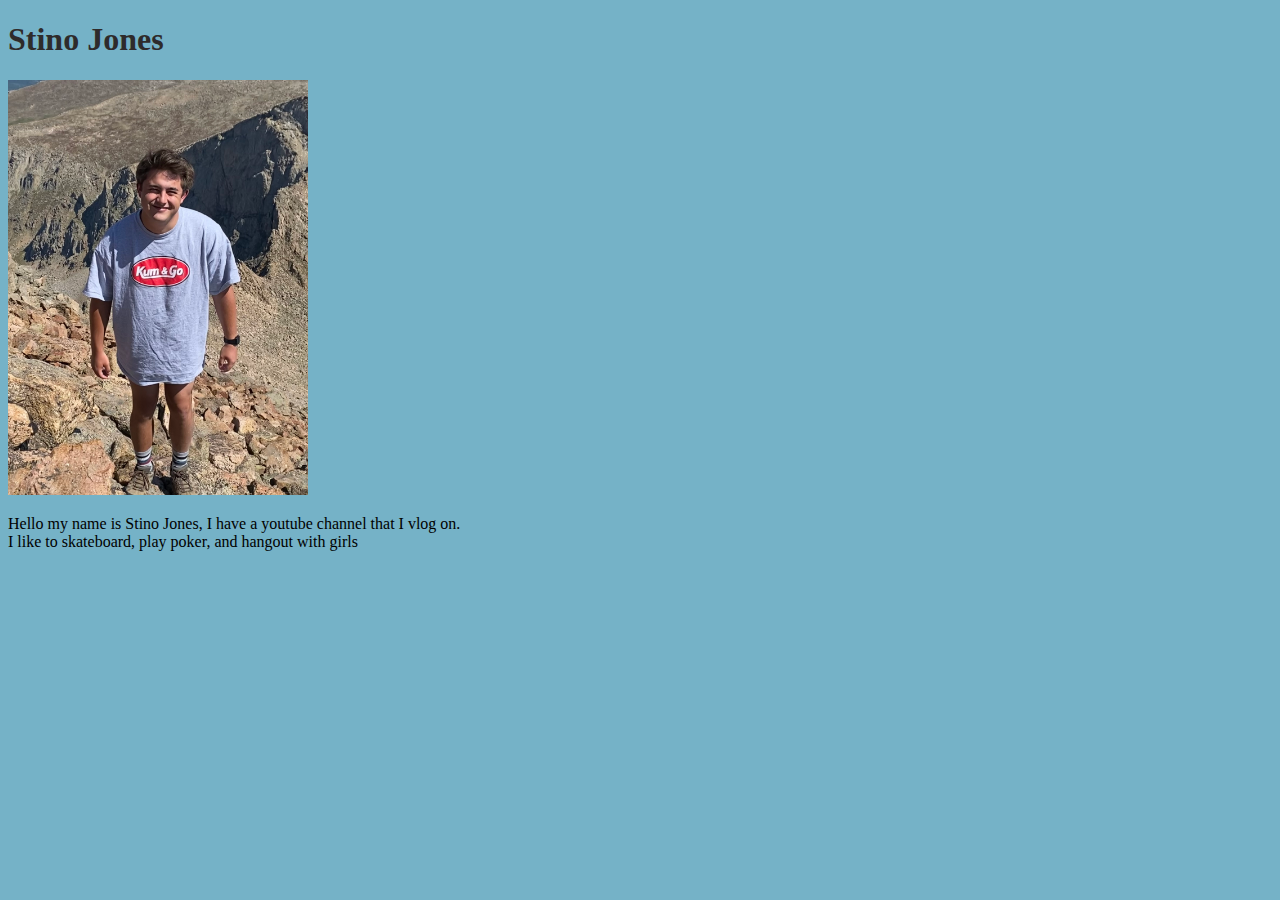
<file: aboutme/index.html>
<!DOCTYPE html>
<html lang="en">
  <head>
    <meta charset="UTF-8" />
    <meta http-equiv="X-UA-Compatible" content="IE=edge" />
    <meta name="viewport" content="width=device-width, initial-scale=1.0" />
    <title>About Me</title>
    <link rel="icon" href="images/game_zelda_icon_183144 (1).png" />
    <link rel="stylesheet" href="styles/style.css" />
  </head>
  <body>
    <h1>Stino Jones</h1>
    <img src="images/IMG_6751.jpg" alt="picture of stino" />
    <p>
      Hello my name is Stino Jones, I have a youtube channel that I vlog on.
      <br />
      I like to skateboard, play poker, and hangout with girls
    </p>
  </body>
</html>
</file>
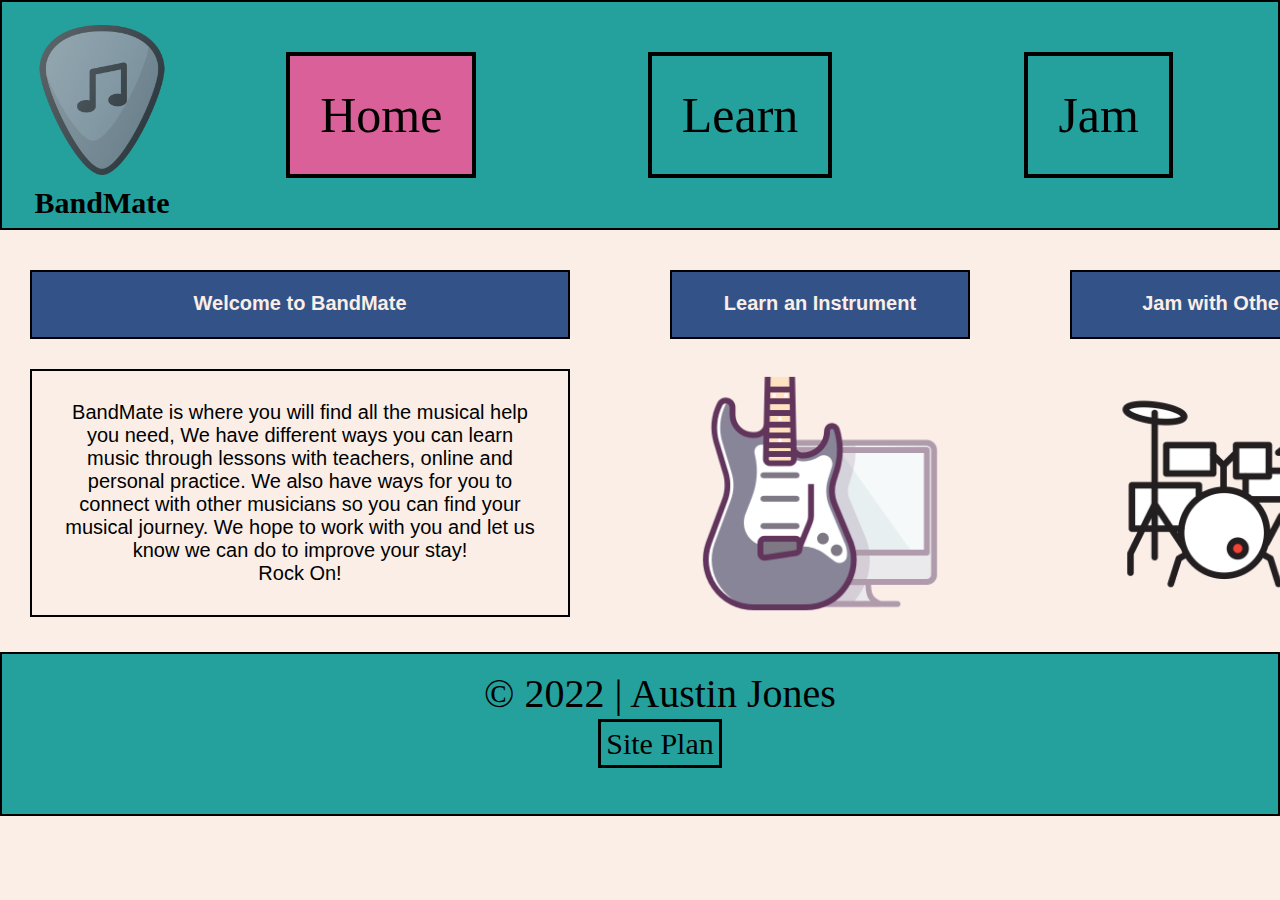
<file: bandmate/index.html>
<!DOCTYPE html>
<html lang="en">
  <head>
    <meta charset="UTF-8" />
    <meta http-equiv="X-UA-Compatible" content="IE=edge" />
    <meta name="viewport" content="width=device-width, initial-scale=1.0" />
    <link rel="stylesheet" href="styles/style.css" />
    <link rel="icon" href="images/logo.png" />
    <title>BandMate</title>
  </head>
  <body>
    <header>
      <nav>
        <img class="logo" src="images/logo2.png" alt="Logo image" />
        <h1 class="bandmate">BandMate</h1>
        <a class="active" href="index.html">Home</a>
        <a class="learn" href="learn.html">Learn</a>
        <a class="jam" href="jam.html">Jam</a>
      </nav>
    </header>
    <main>
      <div  class="grid">
        <section class="welcome-card">
          <h2>Welcome to BandMate</h2>
          <p class="welcome">
            BandMate is where you will find all the musical help you need, We
            have different ways you can learn music through lessons with
            teachers, online and personal practice. We also have ways for you to
            connect with other musicians so you can find your musical journey.
            We hope to work with you and let us know we can do to improve your
            stay! <br>
            Rock On!
          </p>
        </section>
        <section class="learn-card">
          <h2>Learn an Instrument</h2>
          <img
            class="card-img"
            src="images/logo.png"
            alt="image for homepage"
          />
        </section>
        <section class="jam-card">
          <h2>Jam with Others</h2>
          <img
            class="card-img"
            src="images/drums.png"
            alt="image for homepage"
          />
        </section>
      </div>
    </main>
    <footer>
      <ul>
        <li>&copy; 2022 | Austin Jones</li>
        <li>
          <a href="site-plan.html">Site Plan</a>
        </li>
      </ul>
    </footer>
  </body>
</html>
</file>
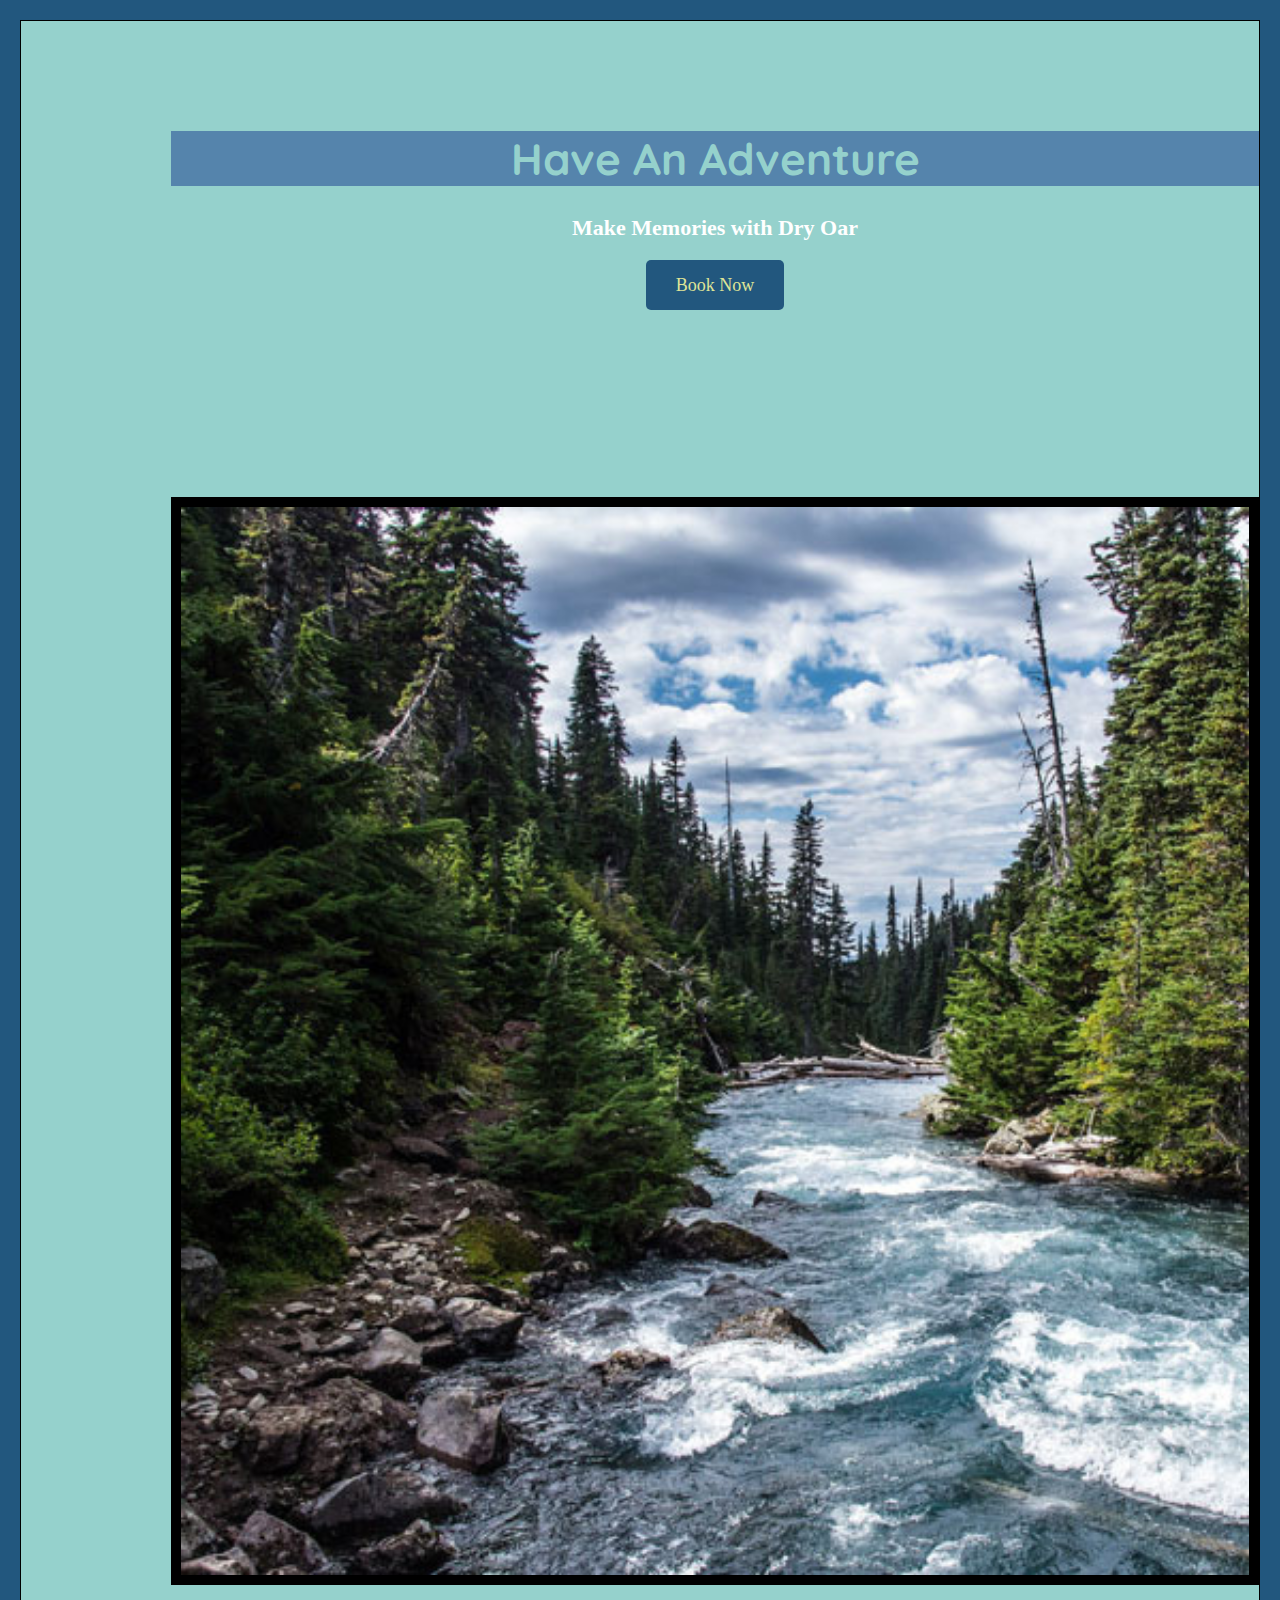
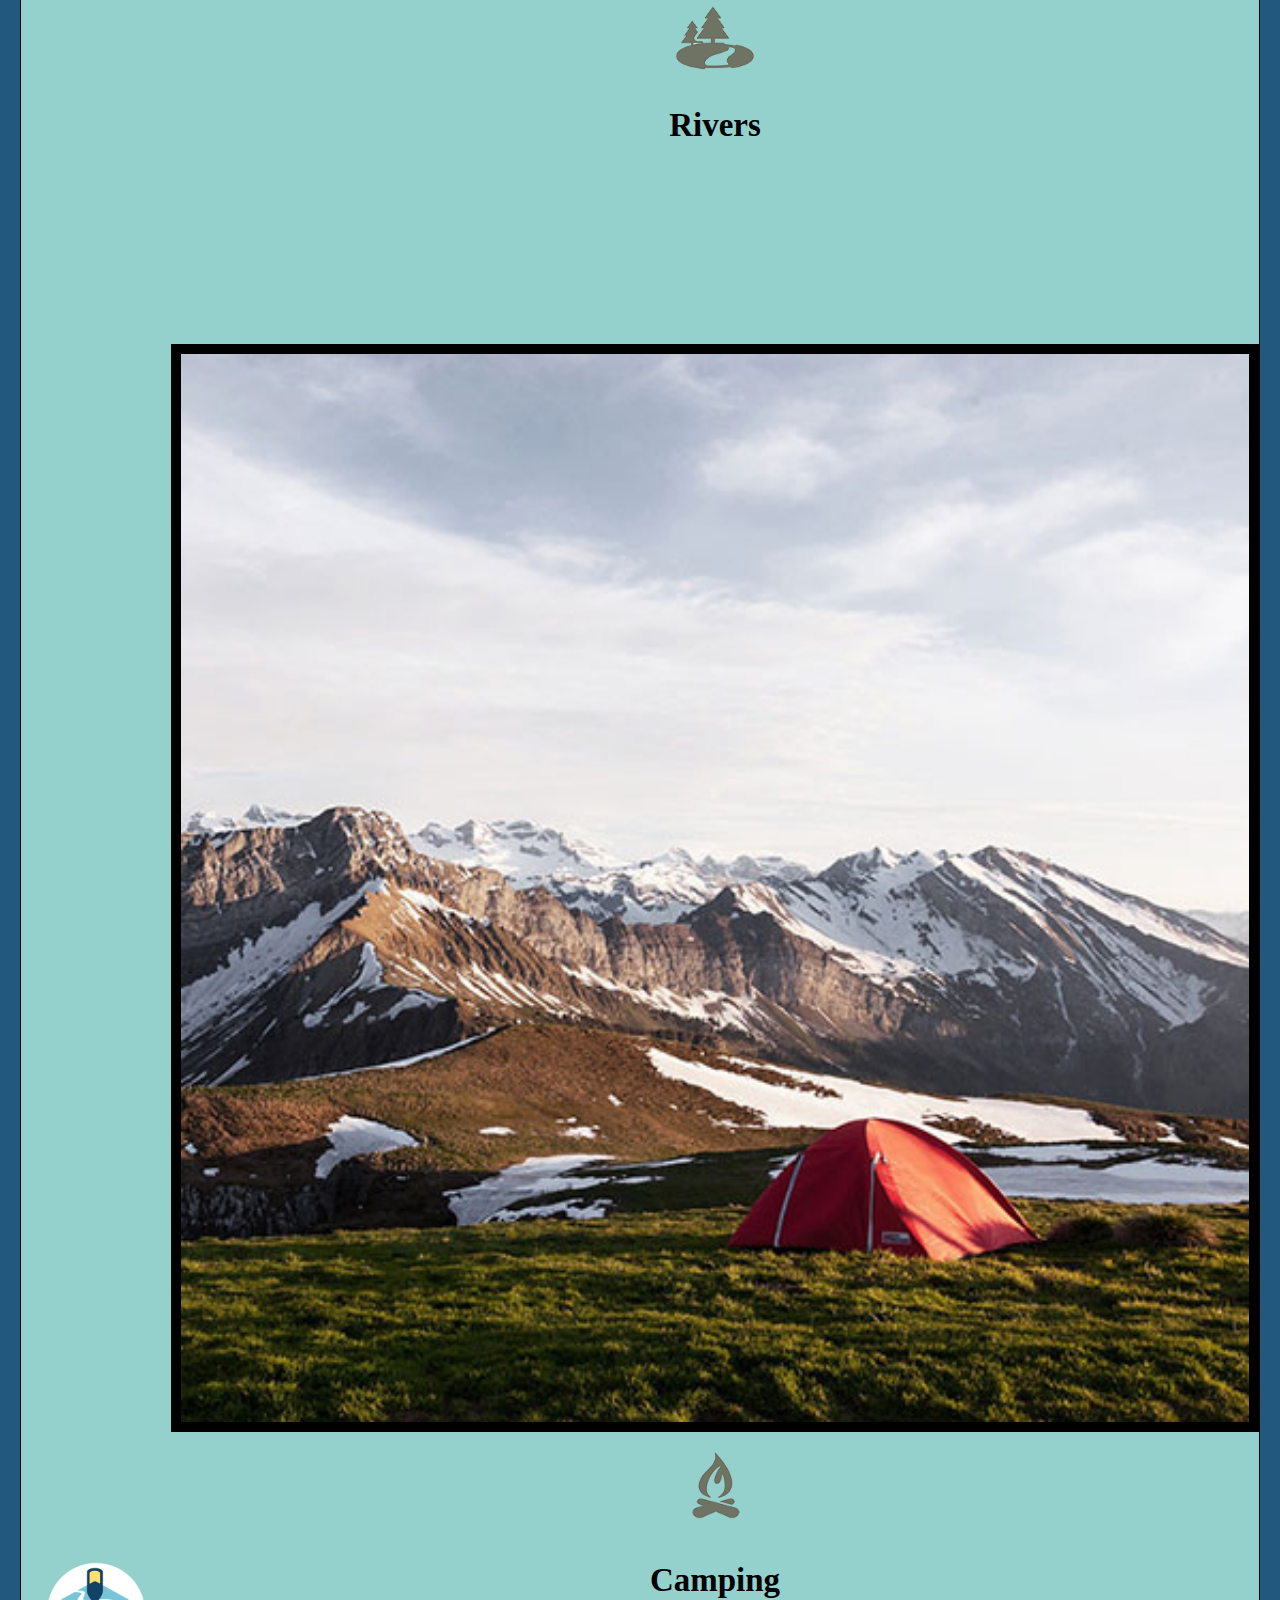
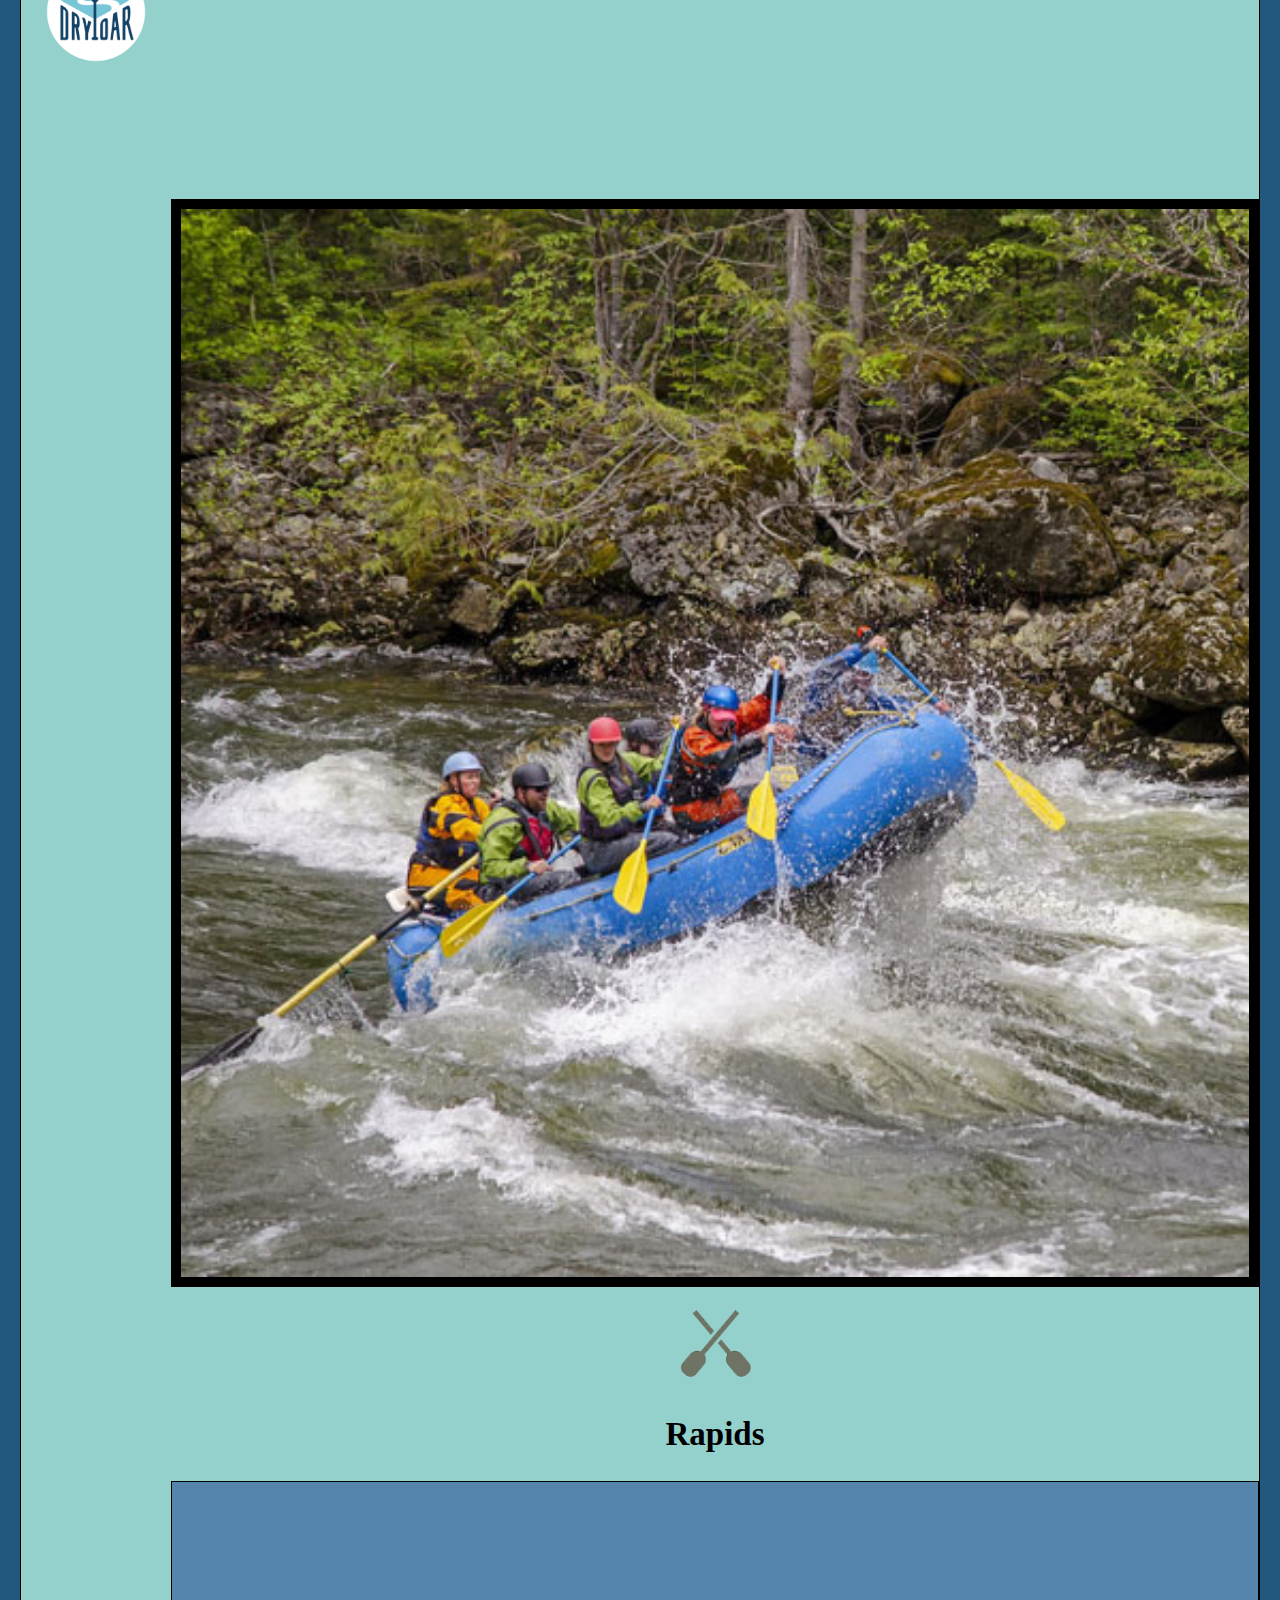
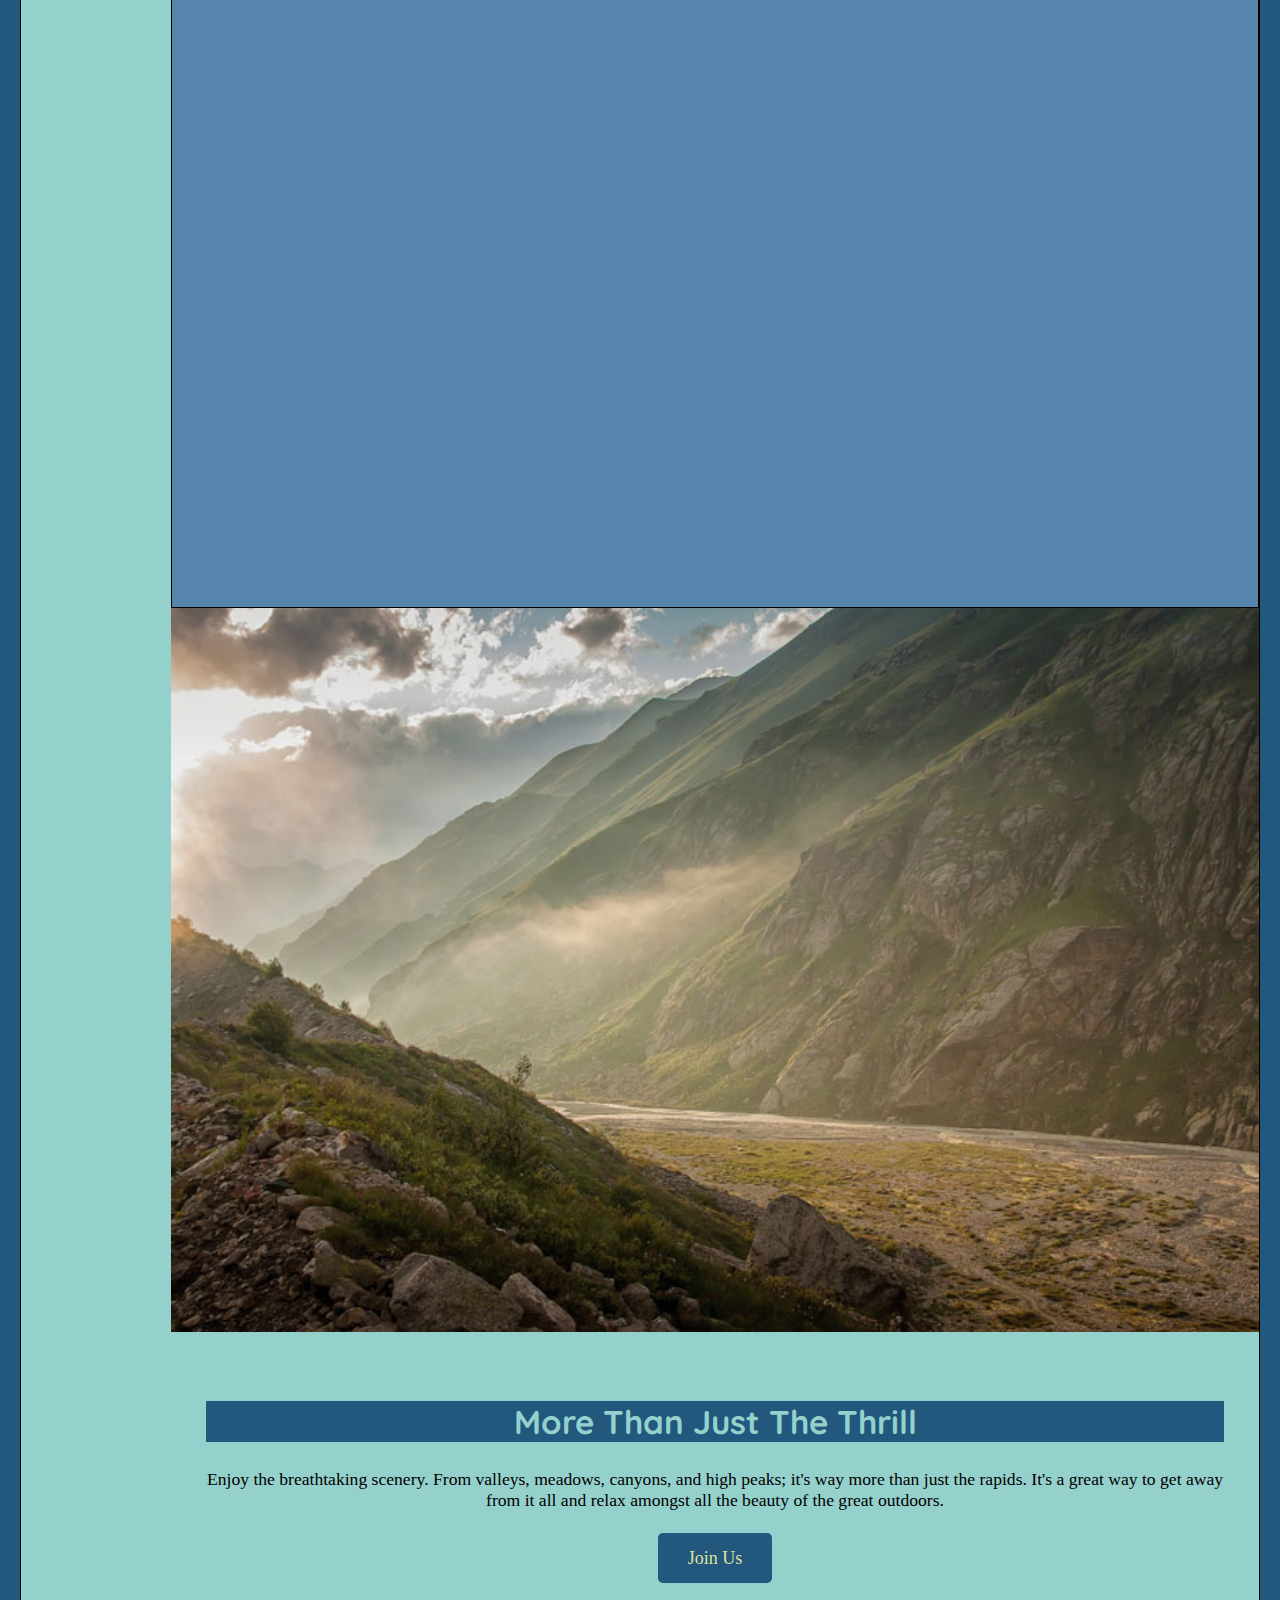
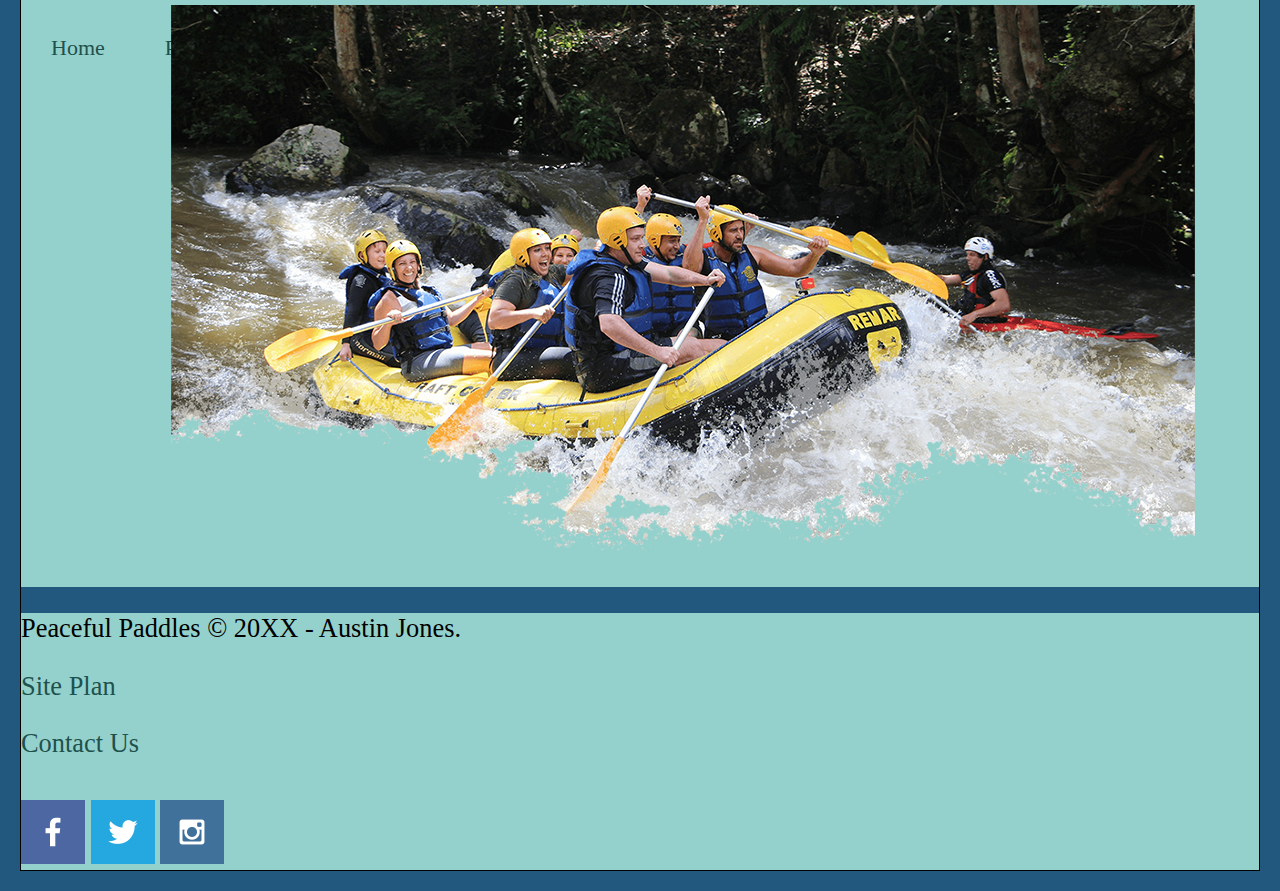
<file: wwr/index.html>
<!DOCTYPE html>
<html lang="en">
  <head>
    <meta charset="UTF-8" />
    <meta http-equiv="X-UA-Compatible" content="IE=edge" />
    <meta name="viewport" content="width=device-width, initial-scale=1.0" />
    <title>Peaceful Paddles | Home</title>
    <link rel="stylesheet" href="style.css">
  </head>
  <body>
    <div id="content">
    <header>
      <a id="logo_link" href="index.html">
        <img class="logo" src="images/logo.png" alt="Dry Oar Logo" />
      </a>
      <nav>
        <a href="index.html">Home</a>
        <a href="#">Page 2</a>
        <a href="site-plan-rafting.html">Site Plan</a>
        <a href="contactus.html">Contact Us</a>
      </nav>
        <div id="hero">
          <div id="hero-box"></div>
          <img src="images/hero.png" alt="hero img" id="hero-img" />
        </div>
        <section id="hero-msg">
            <h1 class="home-title">Have An Adventure</h1>
            <h4>Make Memories with Dry Oar </h4>
            <div class='button-box'>
                <a class='book' href="rates.html">Book Now</a>
            </div>
            <main class="home-grid">
              <section class="rivers-card">
                  <img class="card-img" src="images/rivers.jpg" alt="river in forest">
                  <img class="icon" src="images/river_icon.png" alt="river icon">
                  <h2>Rivers</h2>
              </section>
              <section class="camping-card">
                  <img class="card-img" src="images/camping.jpg" alt="tent in mountains">
                  <img class="icon" src="images/fire_icon.png" alt="fire icon">
                  <h2>Camping</h2>
              </section>
              <section class="rapids-card">
                  <img class="card-img" src="images/rapids.jpg" alt="rafting boat">
                  <img class="icon" src="images/oars.png" alt="oars icon">
                  <h2>Rapids</h2>
              </section>
              <div id="background"></div>
              <img class="mountains" src="images/mountains.jpg" alt="Misty mountains">
              <section class="msg">
                  <h2>More Than Just The Thrill</h2>
                  <p>Enjoy the breathtaking scenery. From valleys, meadows, canyons, and high peaks; it's way more than just the rapids. It's a great way to get away from it all and relax amongst all the beauty of the great outdoors. </p>
                  <a class='join' href="rivers.html">Join Us</a>
              </section>
          </main>      
    </header>
    <footer>
        <p>Peaceful Paddles &copy; 20XX - Austin Jones.</p>
        <p><a href="site-plan-rafting.html">Site Plan</a></p>
        <p><a href="contactus.html">Contact Us</a></p>
        <div class="social">
            <a href="https://facebook.com">
                <img src="images/facebook.png" alt="fb icon">
            </a>
            <a href="https://twitter.com">
                <img src="images/twitter.png" alt="twitter icon">
            </a>
            <a href="https://instagram.com">
                <img src="images/instagram.png" alt="instagram icon">
            </a>
        </div>
    </footer>
  </div>
  </body>
</html>
</file>
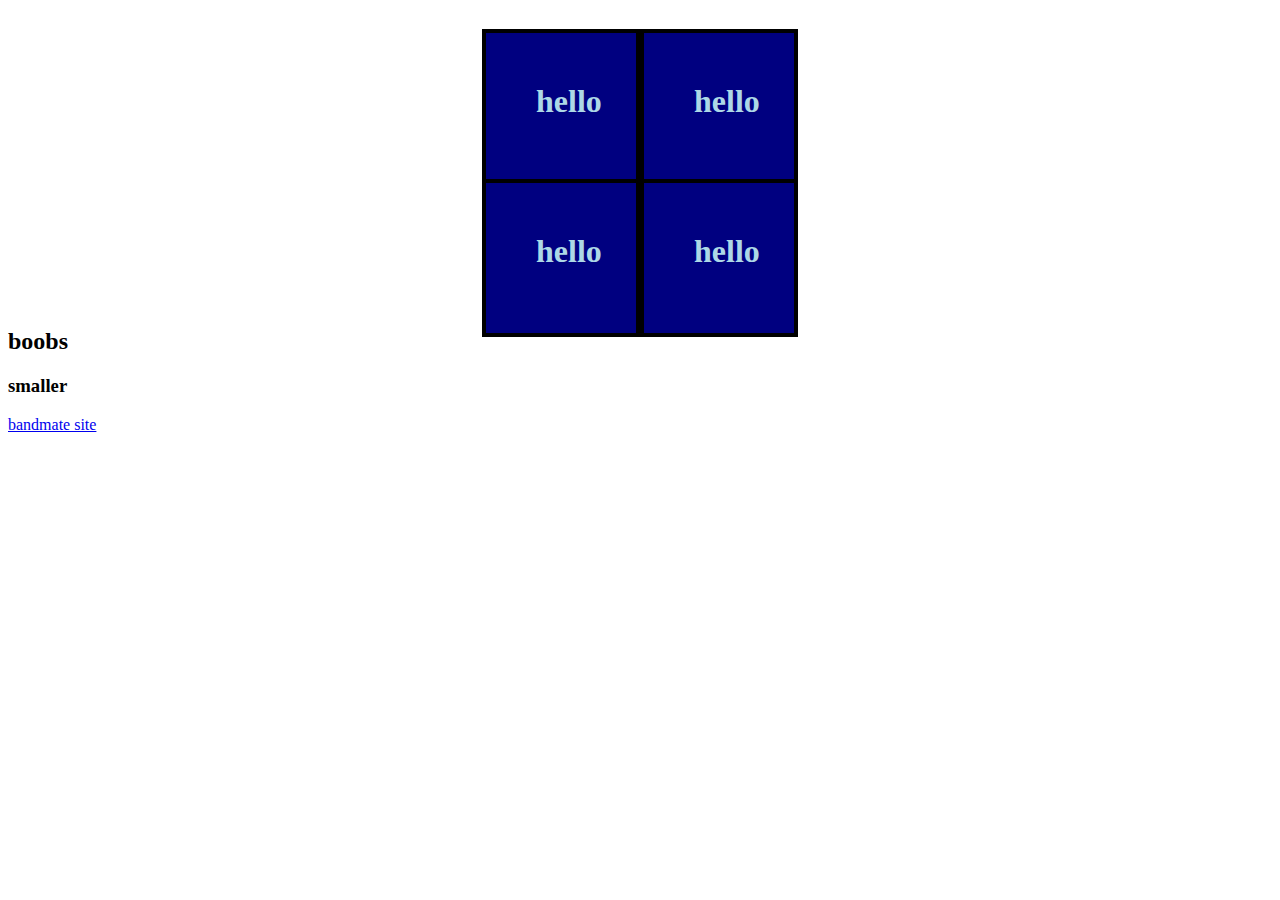
<file: inde.html>
<!DOCTYPE html>
<html lang="en">
<head>
    <meta charset="UTF-8">
    <meta http-equiv="X-UA-Compatible" content="IE=edge">
    <meta name="viewport" content="width=device-width, initial-scale=1.0">
    <link rel="stylesheet" href="style.css">
    <title>booobs</title>
</head>
<body>
    <section class="grid">
    <h1 #="item1">hello</h1>
    <h1 #="item2">hello</h1>
    <h1 #="item3">hello</h1>
    <h1 #="item4">hello</h1>
    </section>
    <h2>boobs</h2>
    <h3>smaller</h3>
    <a href="http://127.0.0.1:5500/bandmate/index.html">bandmate site</a>
</body>
</html>
</file>
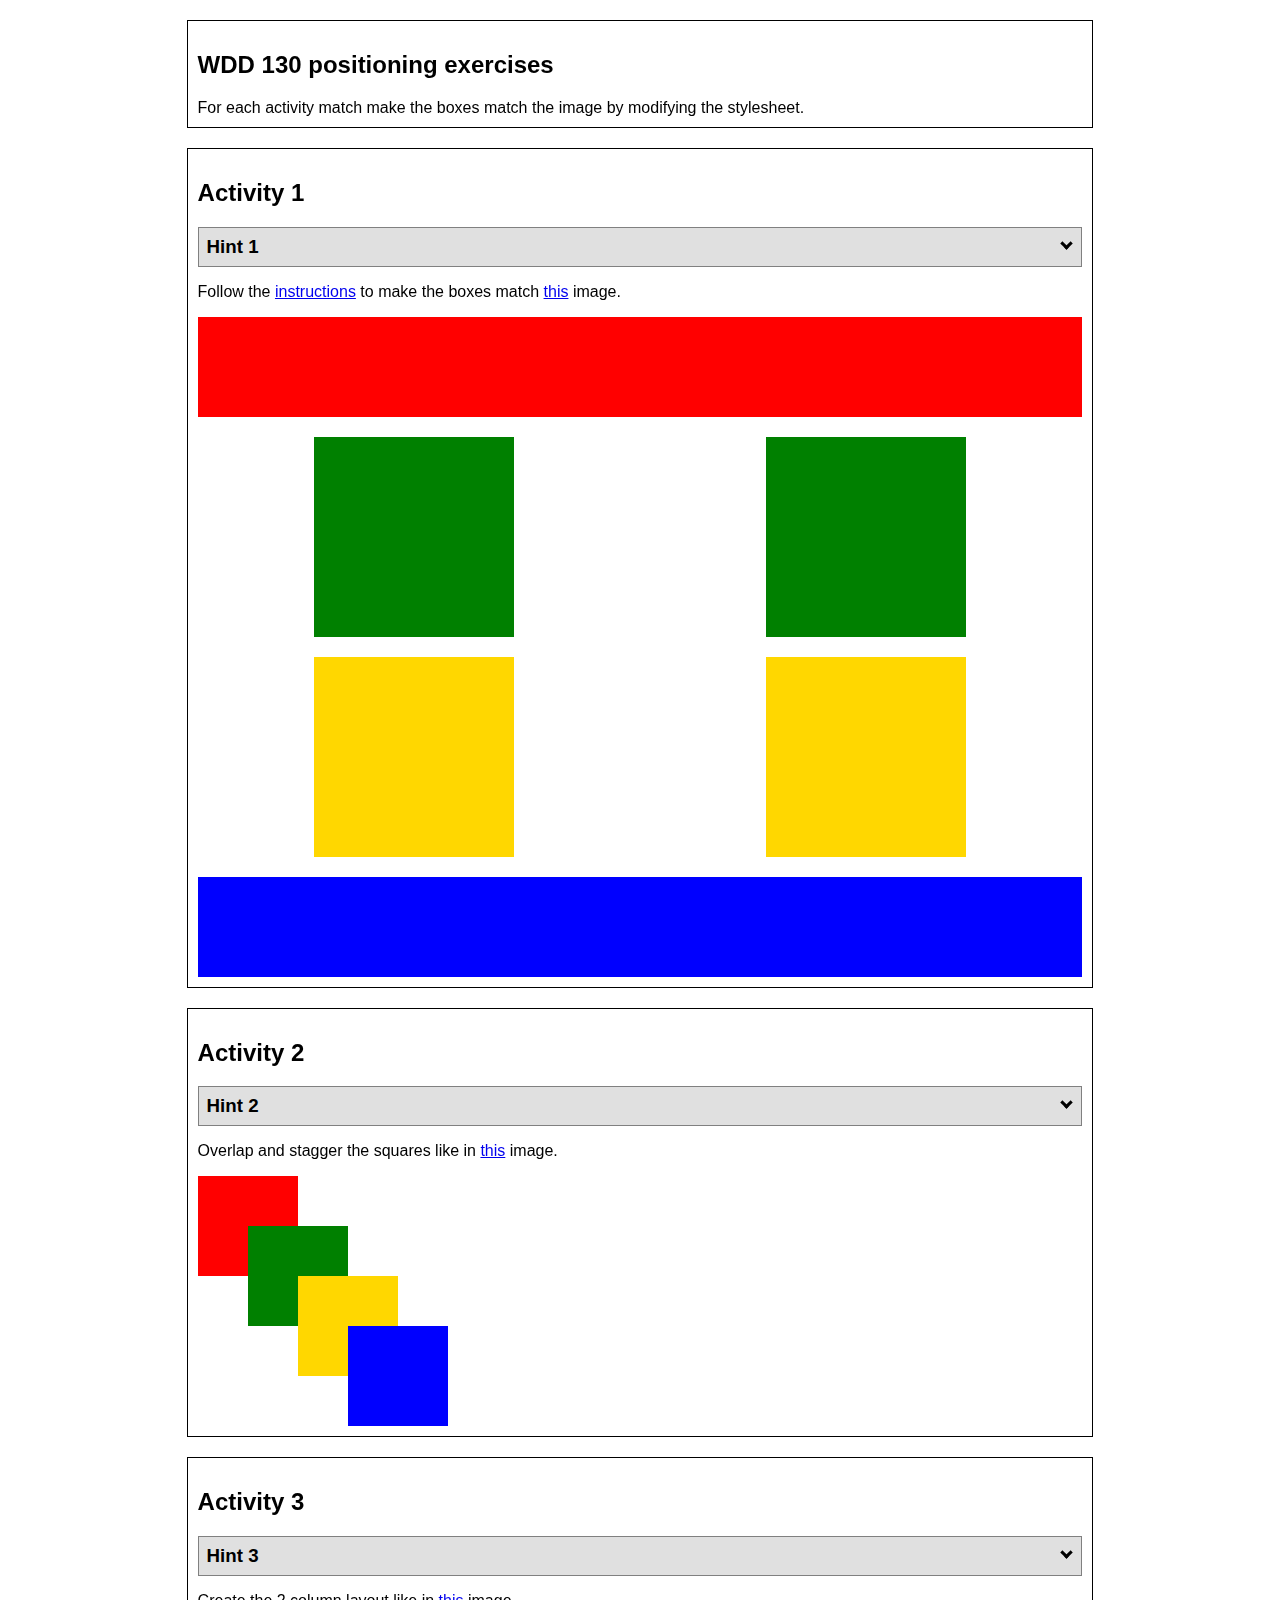
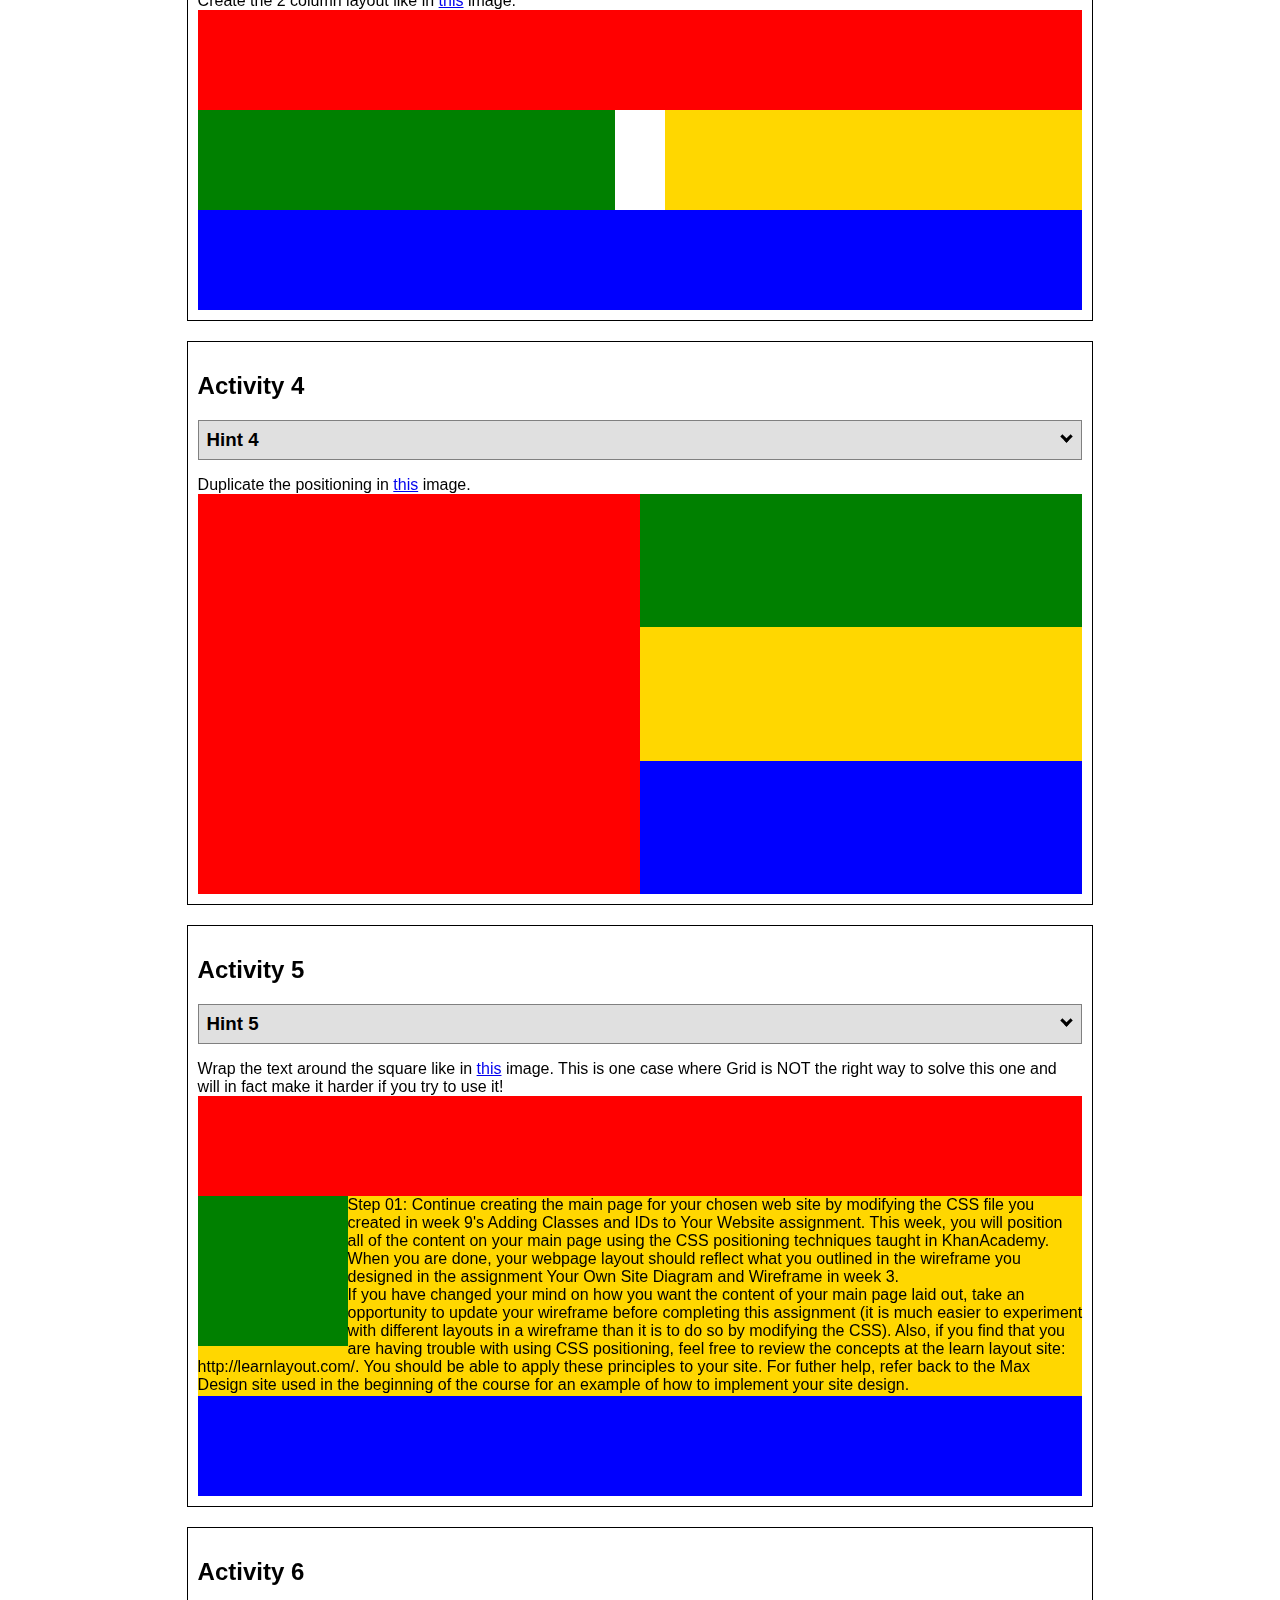
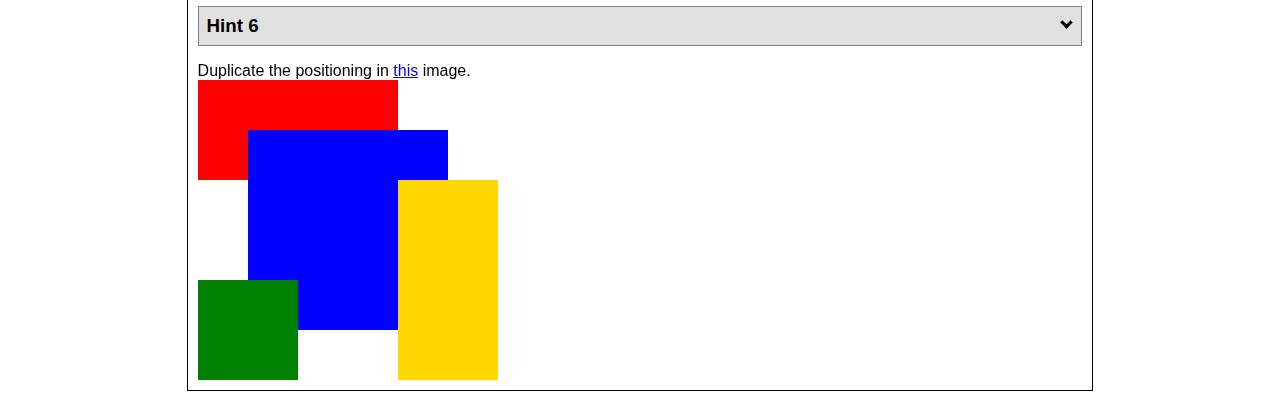
<file: positioning.html>
<!DOCTYPE html>
<html lang="en">
  <head>
    <!-- HTML - Name: positioning.html -->
    <title>Positioning Activity</title>
    <link rel="stylesheet" type="text/css" href="positionstyles.css" />
  </head>
  <body>
    <div class="activity">
      <h2>WDD 130 positioning exercises</h2>
      For each activity match make the boxes match the image by modifying the stylesheet.</div>
    <div class="activity">
      <h2>Activity 1</h2>
      <section class="hint"><input type="checkbox" ><i></i> <h3>Hint 1</h3><div><p>Check out the <a href="https://byui-wdd.github.io/wdd130/activities/w06-css-positioning.html" target="_blank">activity instructions</a> in Ilearn!</p></div></section>
      <p>Follow the <a href="https://byui-wdd.github.io/wdd130/activities/w06-css-positioning.html" target="_blank">instructions</a> to make the boxes match  <a href="https://byui-wdd.github.io/wdd130/images/example1.png" target="_blank">this</a> image.</p>
      <div class="content1" >
        <div class="red1" ></div>
        <div class="green1" ></div>
        <div class="green1" ></div>
        <div class="yellow1"></div>
        <div class="yellow1"></div>
        <div class="blue1"></div>
      </div>
    </div>
    <div class="activity">
      <h2>Activity 2</h2>
      <section class="hint"><input type="checkbox" > <h3>Hint 2</h3><i></i><div><p>Remember that the best way to shift elements around slightly on the page is with Margins.  You could also use Grid.  Either would work for this. If you choose margin, you can use a <em>negative</em> margin. (ie margin-top: -20px;)</p><h4>Properties used:</h4><ul><li>margin-top, margin-left</li><li>...or...</li><li>grid-template-columns: 50px 50px 50px 50px 50px </li></ul></div></section>
      <p>Overlap and stagger the squares like in <a href="https://byui-wdd.github.io/wdd130/images/example2.png" target="_blank">this</a> image.</p>
      <div class="content2" >
        <div class="red2" ></div>
        <div class="green2" ></div>
        <div class="yellow2"></div>
        <div class="blue2"></div>
      </div>
    </div>
    <div class="activity">
      <h2>Activity 3</h2>
      <section class="hint"><input type="checkbox" > <h3>Hint 3</h3><i></i><div><p>This one is going to be best solved with CSS Grid. Remember to make the boxes the right width first...then start moving them around. </p><h4>Properties used:</h4><ul><li>display:grid;</li><li>grid-template-columns:</li><li>grid-column-gap:</li>
        <li>grid-column:</li>  </ul></div></section>
      Create the 2 column layout like in <a href="https://byui-wdd.github.io/wdd130/images/example3.png" target="_blank">this</a>  image.
      <div class="content3" >
        <div class="red3" ></div>
        <div class="green3" ></div>
        <div class="yellow3"></div>
        <div class="blue3"></div>
      </div>
    </div>
    <div class="activity">
      <h2>Activity 4</h2>
      <section class="hint"><input type="checkbox" > <h3>Hint 4</h3><i></i><div><p>For the others we have been primarily concerned with width. For this one you will need to adjust height as well. </p><h4>Properties used:</h4><ul><li>display:grid;</li><li>grid-template-columns:</li><li>grid-row:</li></ul></div></section>
      Duplicate the positioning in <a href="https://byui-wdd.github.io/wdd130/images/example4.png" target="_blank">this</a> image. 
      <div class="content4" >
        <div class="red4" ></div>
        <div class="green4" ></div>
        <div class="yellow4"></div>
        <div class="blue4"></div>
      </div>
    </div>

    <div class="activity">
      <h2>Activity 5</h2>
      <section class="hint"><input type="checkbox" > <h3>Hint 5</h3><i></i><div><p>Grid is <strong>not</strong> the right way to do this.  In fact there is only one way to really do that...and that is with float. Remember that we float the thing we want the text to wrap around.  Also remember to start by making all the shapes the right size and shape.</p><h4>Properties used:</h4><ul><li>float: left;</li></ul></div></section>
      Wrap the text around the square like in <a href="https://byui-wdd.github.io/wdd130/images/example5.png" target="_blank">this</a> image. This is one case where Grid is NOT the right way to solve this one and will in fact make it harder if you try to use it!
      <div class="content5" >
        <div class="red5" ></div>
        <div class="green5" ></div>
        <div class="yellow5">Step 01: Continue creating the main page for your chosen web site by modifying the CSS file you created in week 9's Adding Classes and IDs to Your Website assignment. This week, you will position all of the content on your main page using the CSS positioning techniques taught in KhanAcademy. When you are done, your webpage layout should reflect what you outlined in the wireframe you designed in the assignment Your Own Site Diagram and Wireframe in week 3. <br />
          If you have changed your mind on how you want the content of your main page laid out, take an opportunity to update your wireframe before completing this assignment (it is much easier to experiment with different layouts in a wireframe than it is to do so by modifying the CSS). Also, if you find that you are having trouble with using CSS positioning, feel free to review the concepts at the learn layout site: http://learnlayout.com/. You should be able to apply these principles to your site. For futher help, refer back to the Max Design site used in the beginning of the course for an example of how to implement your site design.</div>
        <div class="blue5"></div>
      </div>
    </div>
    <div class="activity">
      <h2>Activity 6</h2>
      <section class="hint"><input type="checkbox" > <h3>Hint 6</h3><i></i><div><p>This one is all about visualizing the grid behind the layout. If you are having a hard time doing that first: all the sizes are even multiples of 100, and second here is another example with the lines drawn: <a href="https://byui-wdd.github.io/wdd130/images/example6-hint.png" target="_blank">example 6 with lines</a>. For this one you will find it easiest if you use px for the column width. You can also use <kbd>z-index</kbd> to control the element layering.    </p><h4>Properties used:</h4><ul><li>display:grid;</li><li>grid-template-columns:</li><li>grid-column:</li><li>grid-row:</li><li><a href="https://www.w3schools.com/cssref/pr_pos_z-index.asp" target="_blank">z-index:</a></li></ul></div></section>
      Duplicate the positioning in <a href="https://byui-wdd.github.io/wdd130/images/example6.png" target="_blank">this</a> image.
      <div class="content6" >
        <div class="red6" ></div>
        <div class="green6" ></div>
        <div class="yellow6"></div>
        <div class="blue6"></div>
      </div>
    </div>
  </body>
</html>
</file>
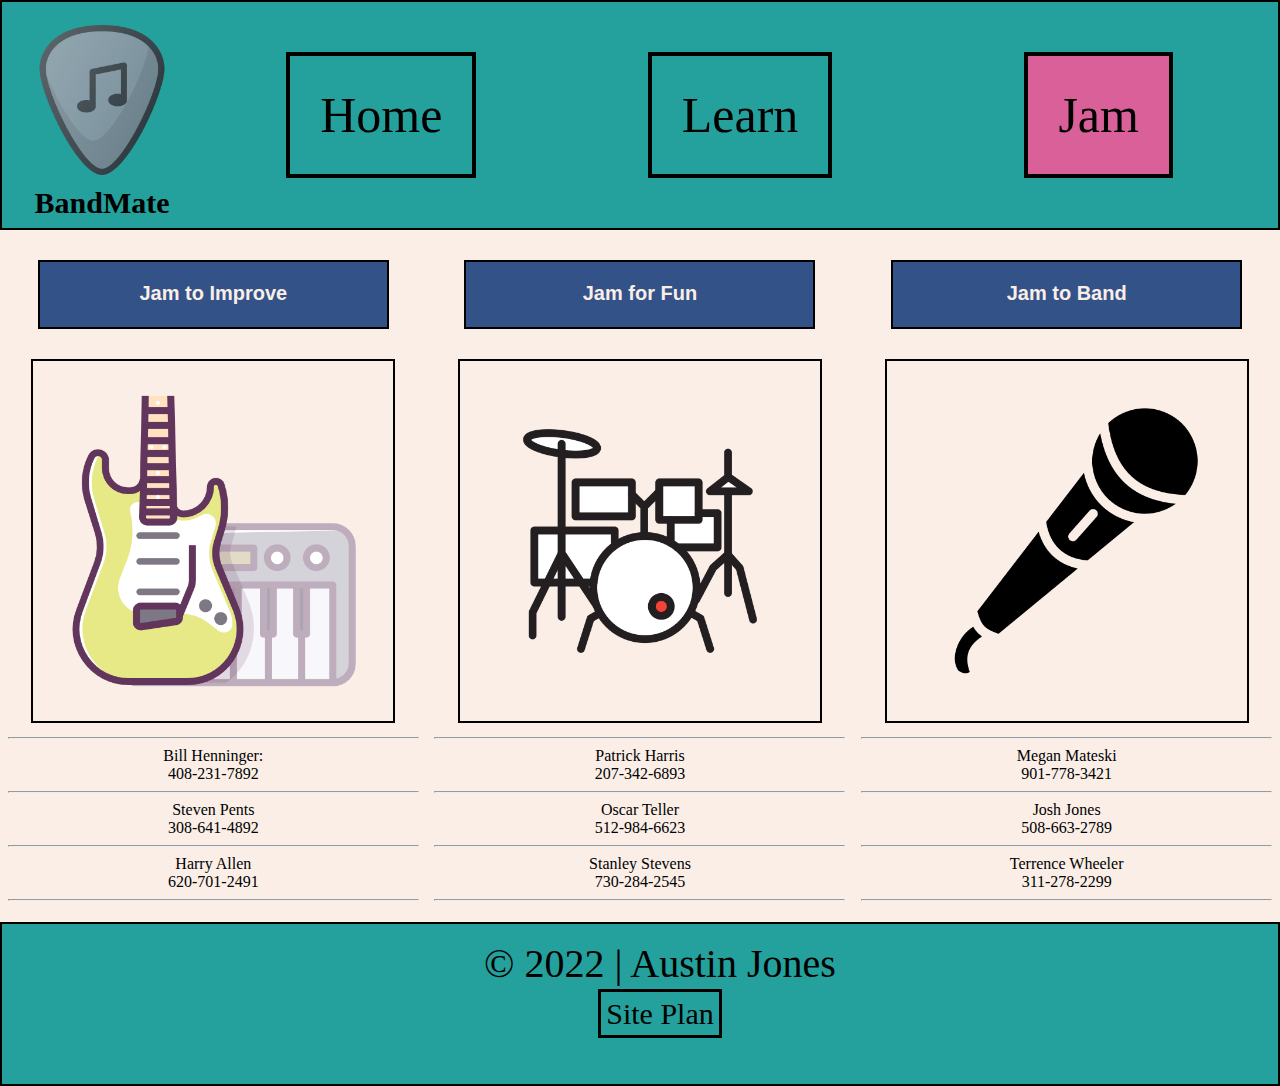
<file: bandmate/jam.html>
<!DOCTYPE html>
<html lang="en">
  <head>
    <meta charset="UTF-8" />
    <meta http-equiv="X-UA-Compatible" content="IE=edge" />
    <meta name="viewport" content="width=device-width, initial-scale=1.0" />
    <link rel="stylesheet" href="styles/style.css" />
    <link rel="icon" href="images/logo.png" />
    <title>Jam Page</title>
  </head>
  <body>
    <header>
      <nav>
        <img class="logo" src="images/logo2.png" alt="Logo image" />
        <h1 class="bandmate">BandMate</h1>
        <a class="home" href="index.html">Home</a>
        <a class="learn" href="learn.html">Learn</a>
        <a class="active" href="jam.html">Jam</a>
      </nav>
    </header>
    <main>
      <div class="grid3">
        <section class="improve-card">
          <h2>Jam to Improve</h2>
          <img class="improve-img" src="images/guitarpiano.png" alt="image for page3" />
          <p class="small-paragraph">
            <hr>
            Bill Henninger: <br />
            408-231-7892 <br />            <hr>
            Steven Pents <br />
            308-641-4892 <br />            <hr>
            Harry Allen <br>
            620-701-2491 <br>            <hr>
          </p>
        </section>
        <section class="fun-card">
          <h2>Jam for Fun</h2>
          <img class="fun-img" src="images/drums.png" alt="image for homepage" />
          <p class="small-paragraph">
            <hr>
            Patrick Harris <br />
            207-342-6893 <br />            <hr>
            Oscar Teller <br />
            512-984-6623 <br />            <hr>
            Stanley Stevens <br>
            730-284-2545 <br>            <hr>
          </p>
        </section>
        <section class="band-card">
          <h2>Jam to Band</h2>
          <img class="band-img" src="images/microphone.png" alt="image for page3" />
          <p class="small-paragraph">
            <hr>
            Megan Mateski <br>
            901-778-3421 <br>            <hr>
            Josh Jones <br>
            508-663-2789 <br>            <hr>
            Terrence Wheeler <br>
            311-278-2299 <br>
            <hr>
          </p>
        </section>
      </div>
    </main>
    <footer>
      <ul>
        <li>&copy; 2022 | Austin Jones</li>
        <li>
          <a href="site-plan.html">Site Plan</a>
        </li>
      </ul>
    </footer>
  </body>
</html>
</file>
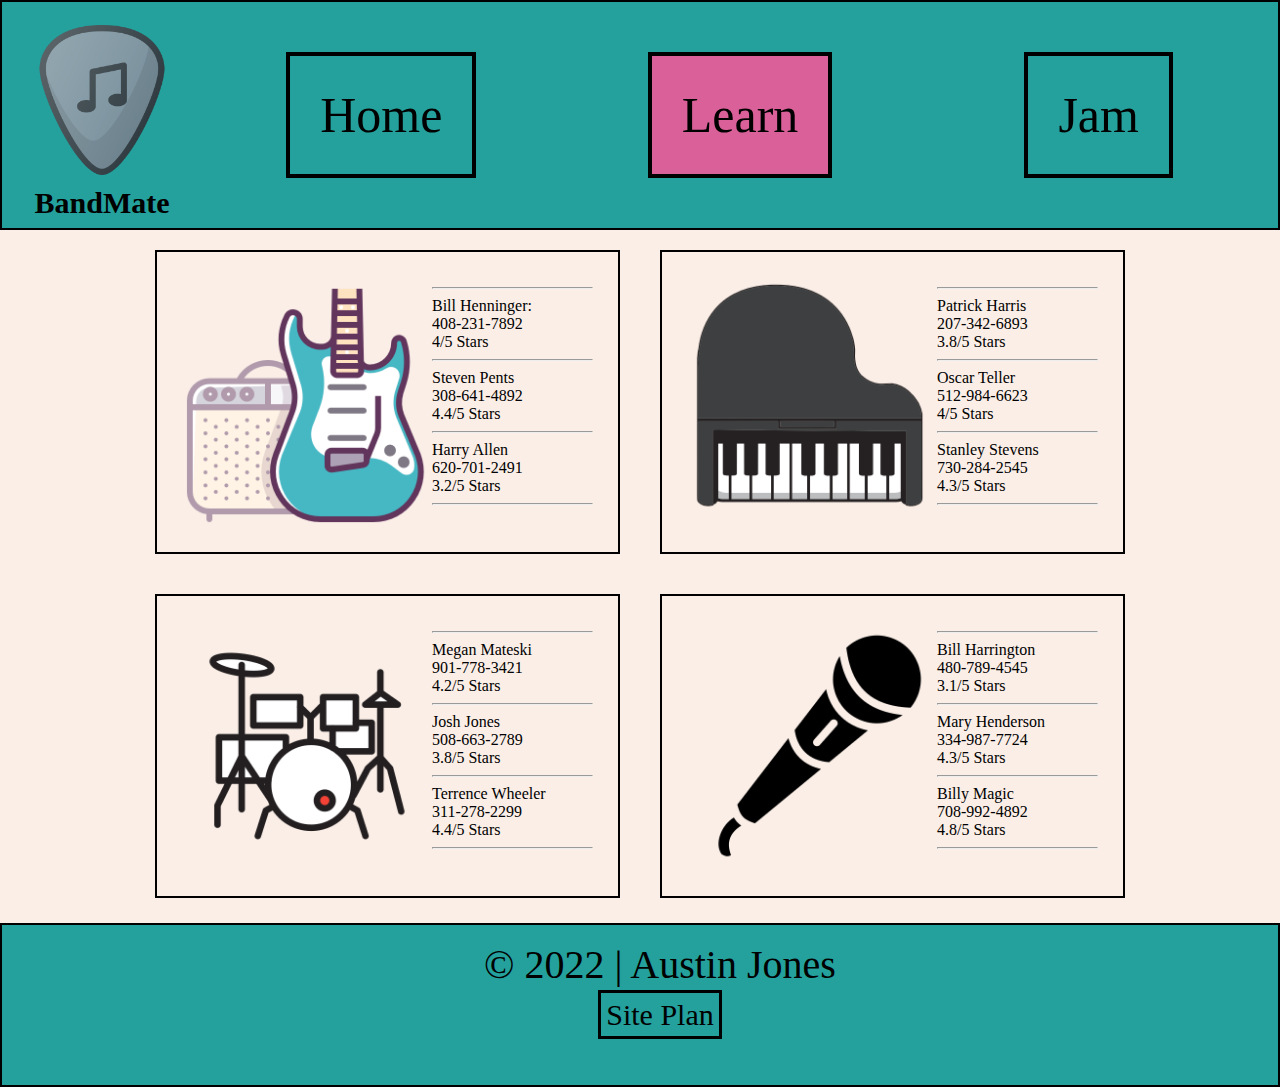
<file: bandmate/learn.html>
<!DOCTYPE html>
<html lang="en">
  <head>
    <meta charset="UTF-8" />
    <meta http-equiv="X-UA-Compatible" content="IE=edge" />
    <meta name="viewport" content="width=device-width, initial-scale=1.0" />
    <link rel="stylesheet" href="styles/style.css" />
    <link rel="icon" href="images/logo.png" />
    <title>Learn Page</title>
  </head>
  <body>
    <header>
      <nav>
        <img class="logo" src="images/logo2.png" alt="Logo image" />
        <h1 class="bandmate">BandMate</h1>
        <a class="home" href="index.html">Home</a>
        <a class="active" href="learn.html">Learn</a>
        <a class="jam" href="jam.html">Jam</a>
      </nav>
    </header>
    <main>
      <div class="grid2">
        <section class="guitar">
          <img
            class="learn-img"
            src="images/guitar2.png"
            alt="image for page"
          />
          <p class="small-paragraph">
            <hr>
            Bill Henninger: <br />
            408-231-7892 <br />
            4/5 Stars
            <hr>
            Steven Pents <br />
            308-641-4892 <br />
            4.4/5 Stars
            <hr>
            Harry Allen <br>
            620-701-2491 <br>
            3.2/5 Stars
            <hr>
          </p>
        </section>
        <section class="piano">
          <img class="learn-img" src="images/piano.png" alt="image for page" />
          <p class="small-paragraph">
            <hr>
            Patrick Harris <br />
            207-342-6893 <br />
            3.8/5 Stars
            <hr>
            Oscar Teller <br />
            512-984-6623 <br />
            4/5 Stars
            <hr>
            Stanley Stevens <br>
            730-284-2545 <br>
            4.3/5 Stars
            <hr>
          </p>
        </section>
        <section class="drums">
          <img
            class="learn-img"
            src="images/drums.png"
            alt="image for homepage"
          />
          <p class="small-paragraph">
            <hr>
            Megan Mateski <br>
            901-778-3421 <br>
            4.2/5 Stars <br>
            <hr>
            Josh Jones <br>
            508-663-2789 <br>
            3.8/5 Stars
            <hr>
            Terrence Wheeler <br>
            311-278-2299 <br>
            4.4/5 Stars
            <hr>
          </p>
        </section>
        <section class="microphone">
          <img
            class="learn-img"
            src="images/microphone.png"
            alt="image for page3"
          />
          <p class="small-paragraph">
            <hr>
            Bill Harrington <br />
            480-789-4545 <br />
            3.1/5 Stars <br />
            <hr>
            Mary Henderson <br />
            334-987-7724
            <br />
            4.3/5 Stars
            <hr>
            Billy Magic <br>
            708-992-4892 <br>
            4.8/5 Stars
            <hr>
          </p>
        </section>
      </div>
    </main>
    <footer>
      <ul>
        <li>&copy; 2022 | Austin Jones</li>
        <li>
          <a href="site-plan.html">Site Plan</a>
        </li>
      </ul>
    </footer>
  </body>
</html>
</file>
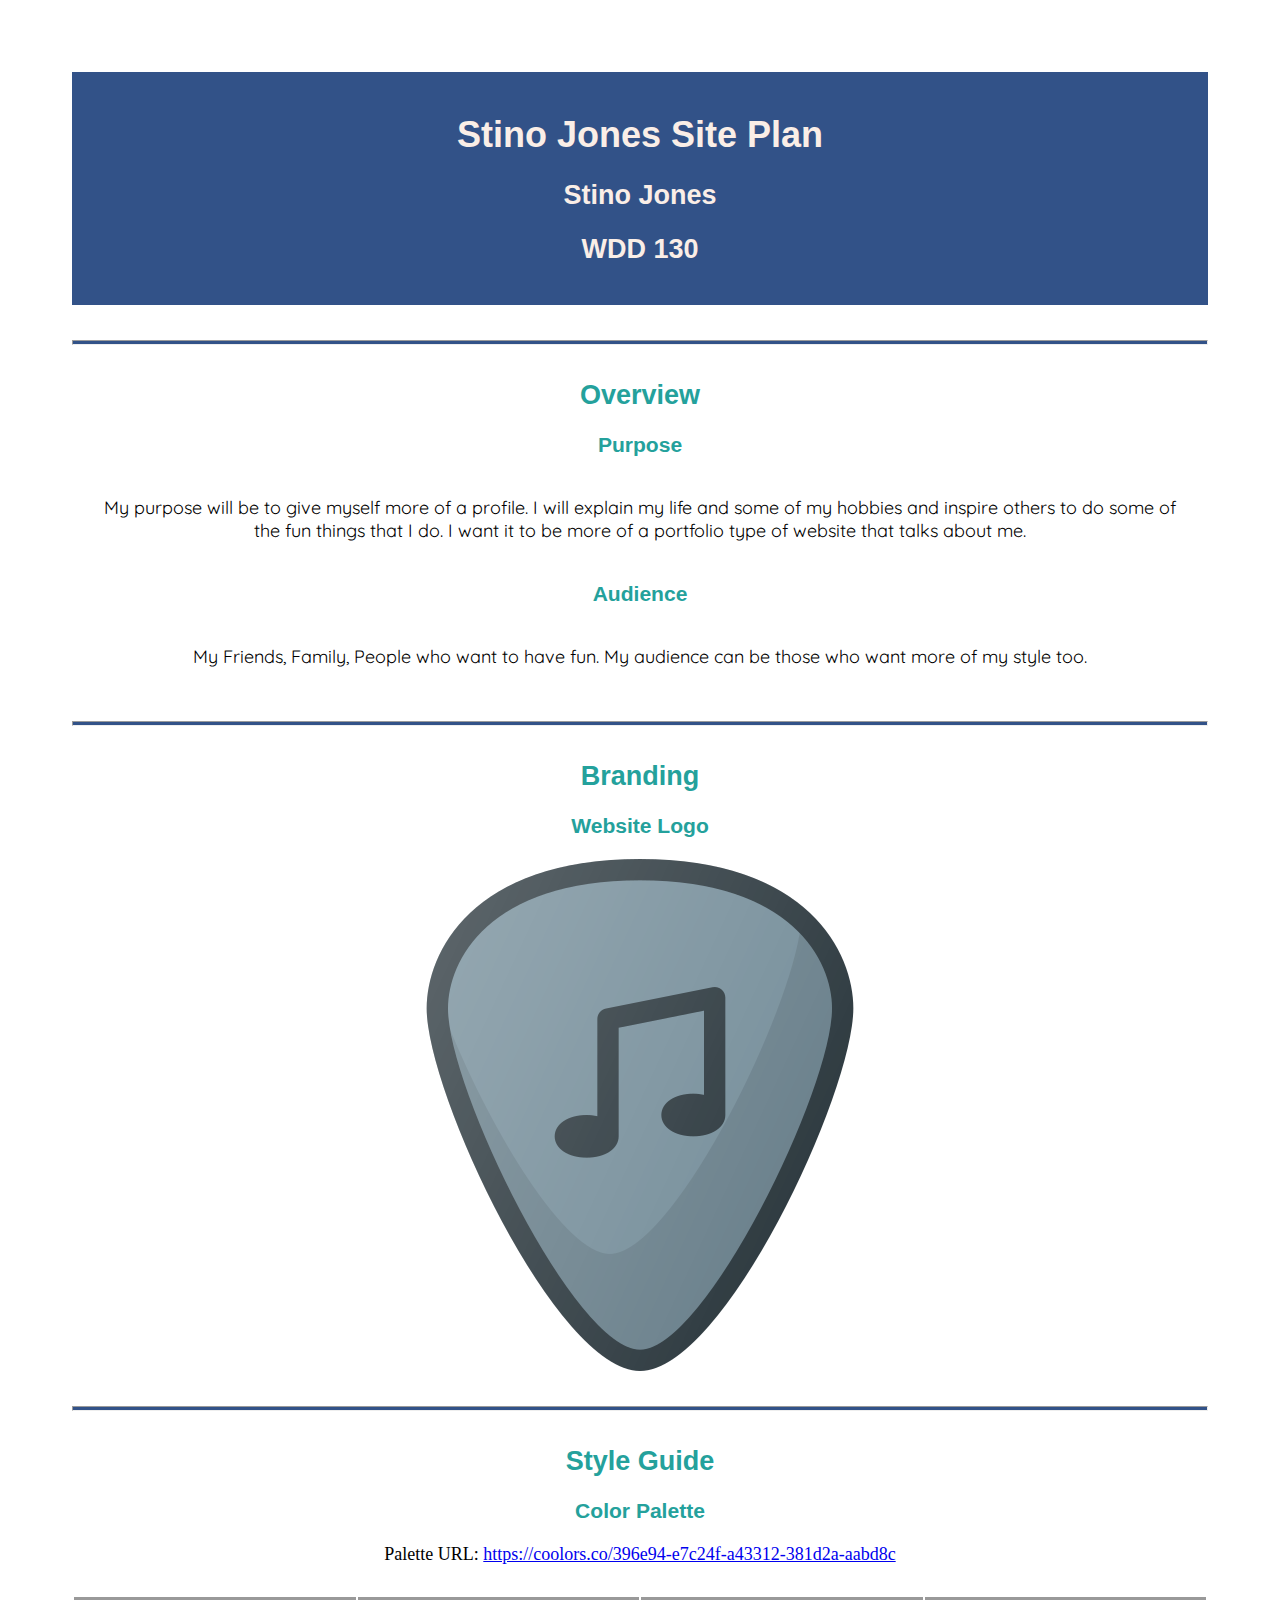
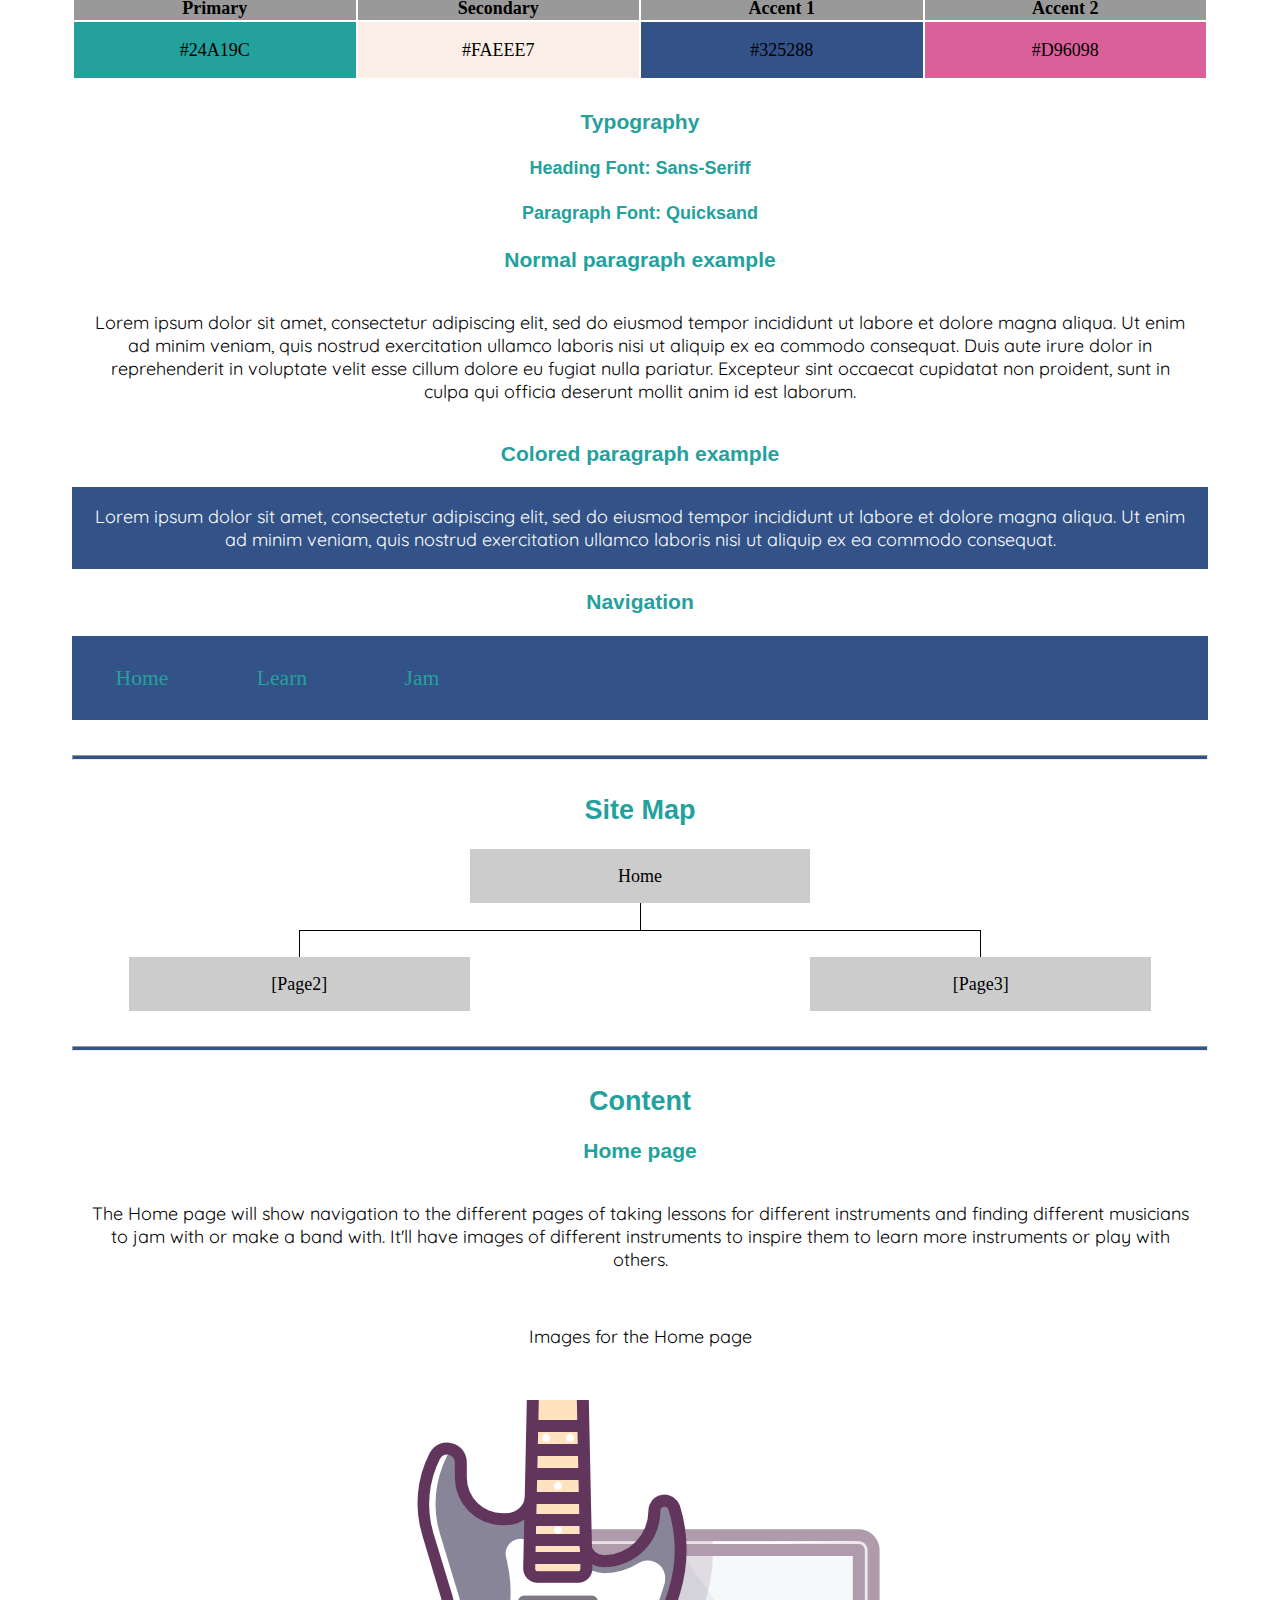
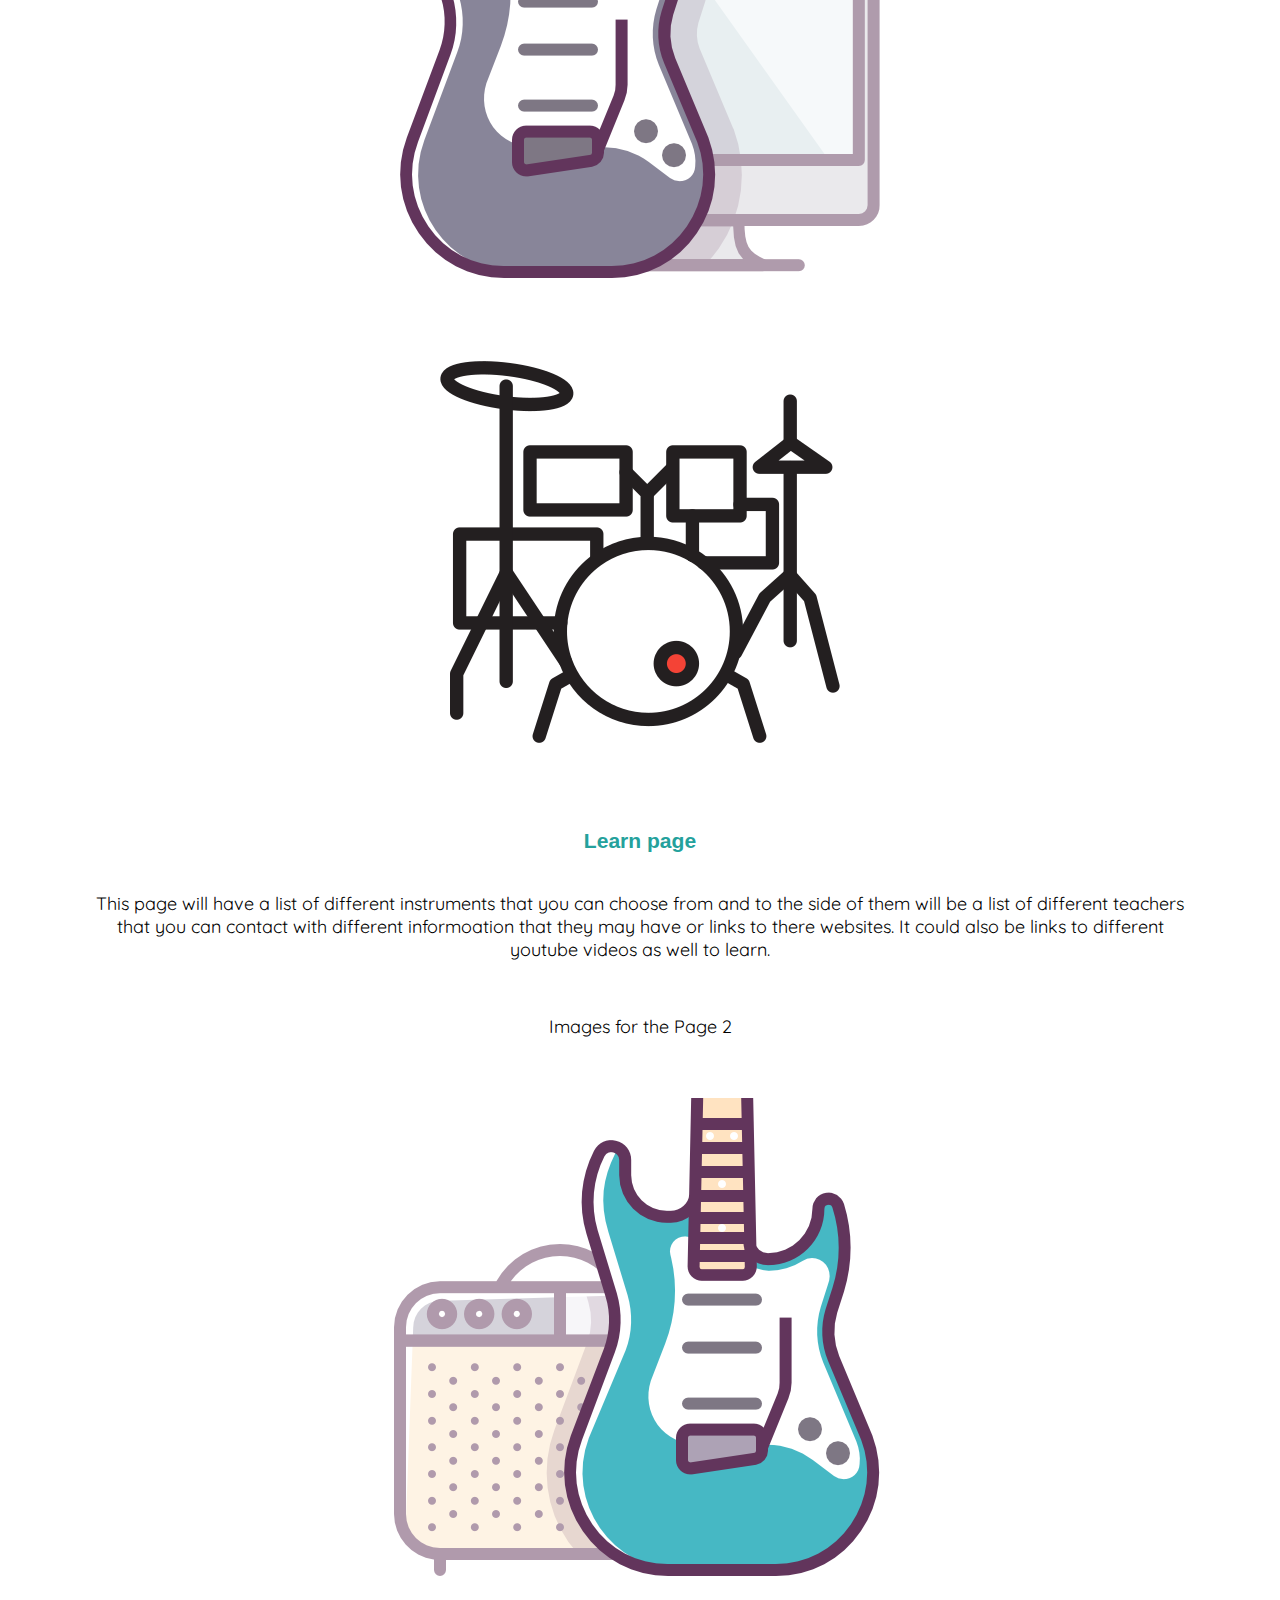
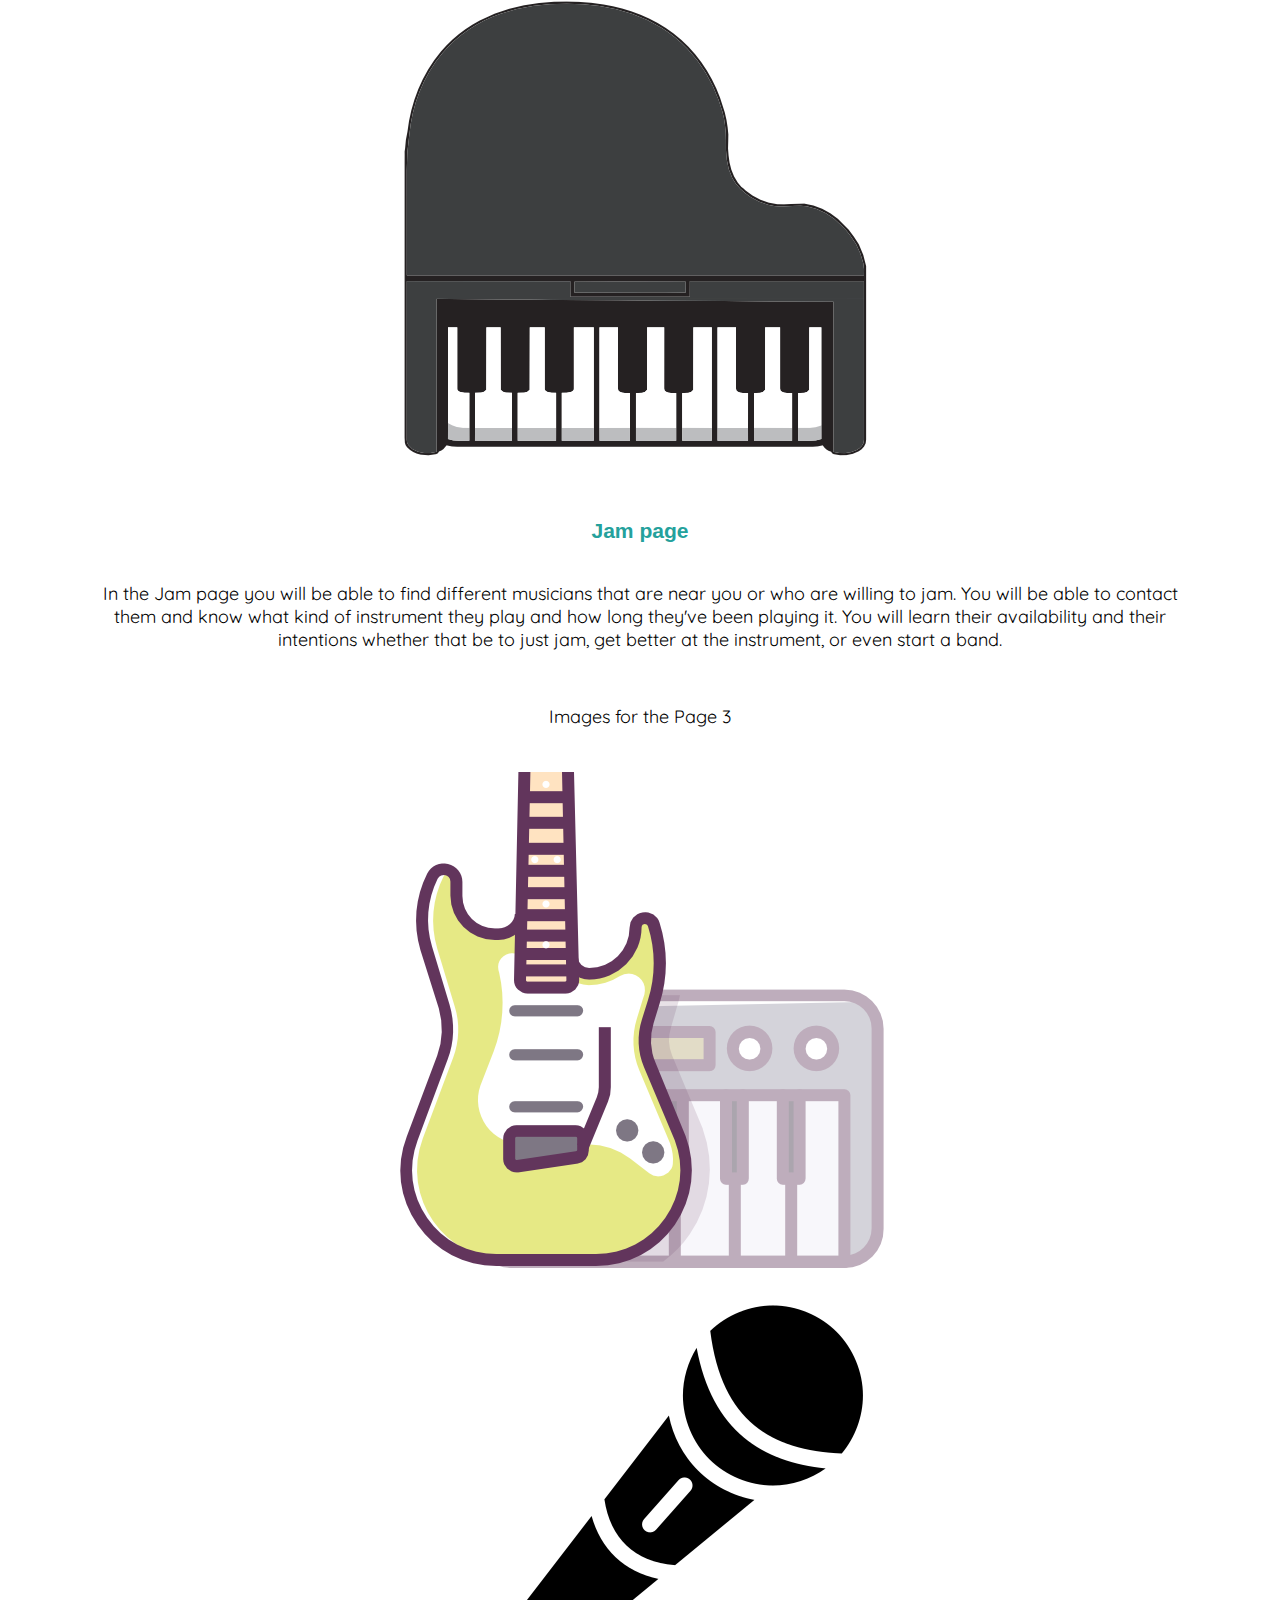
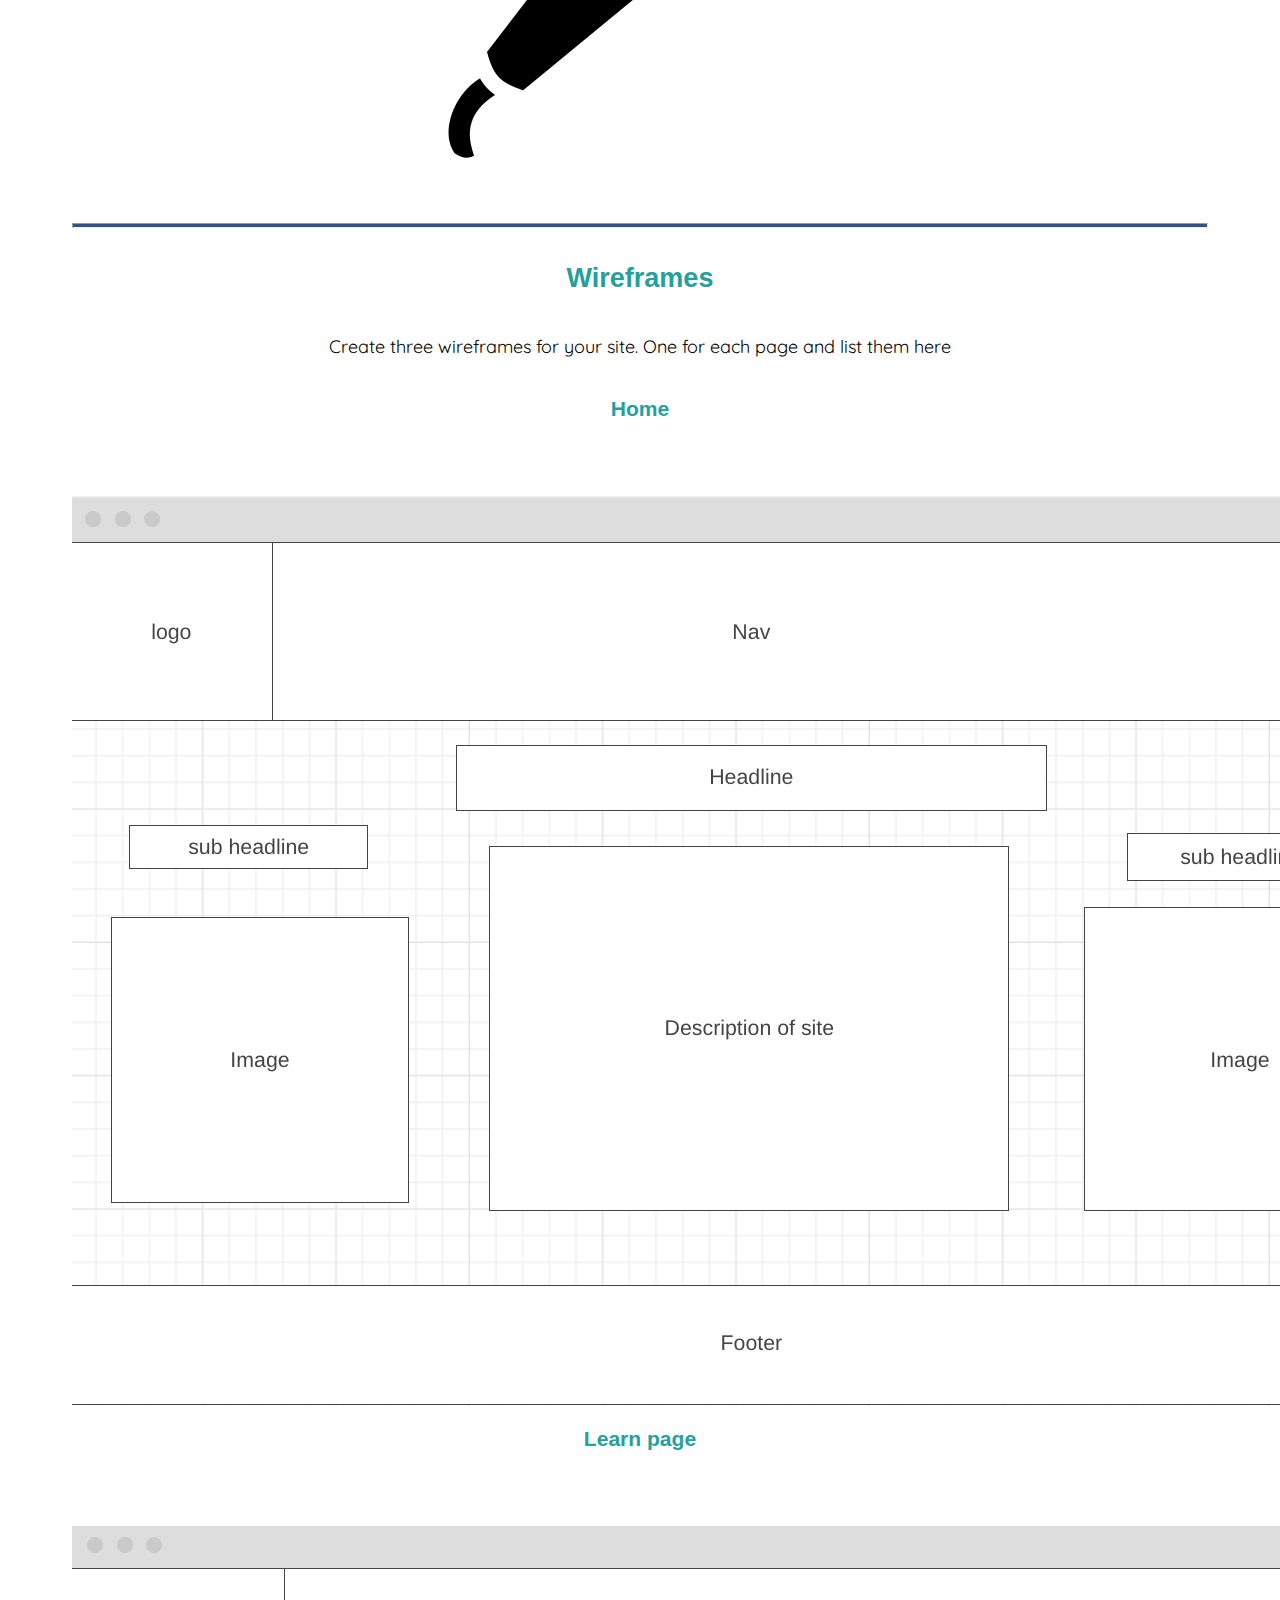
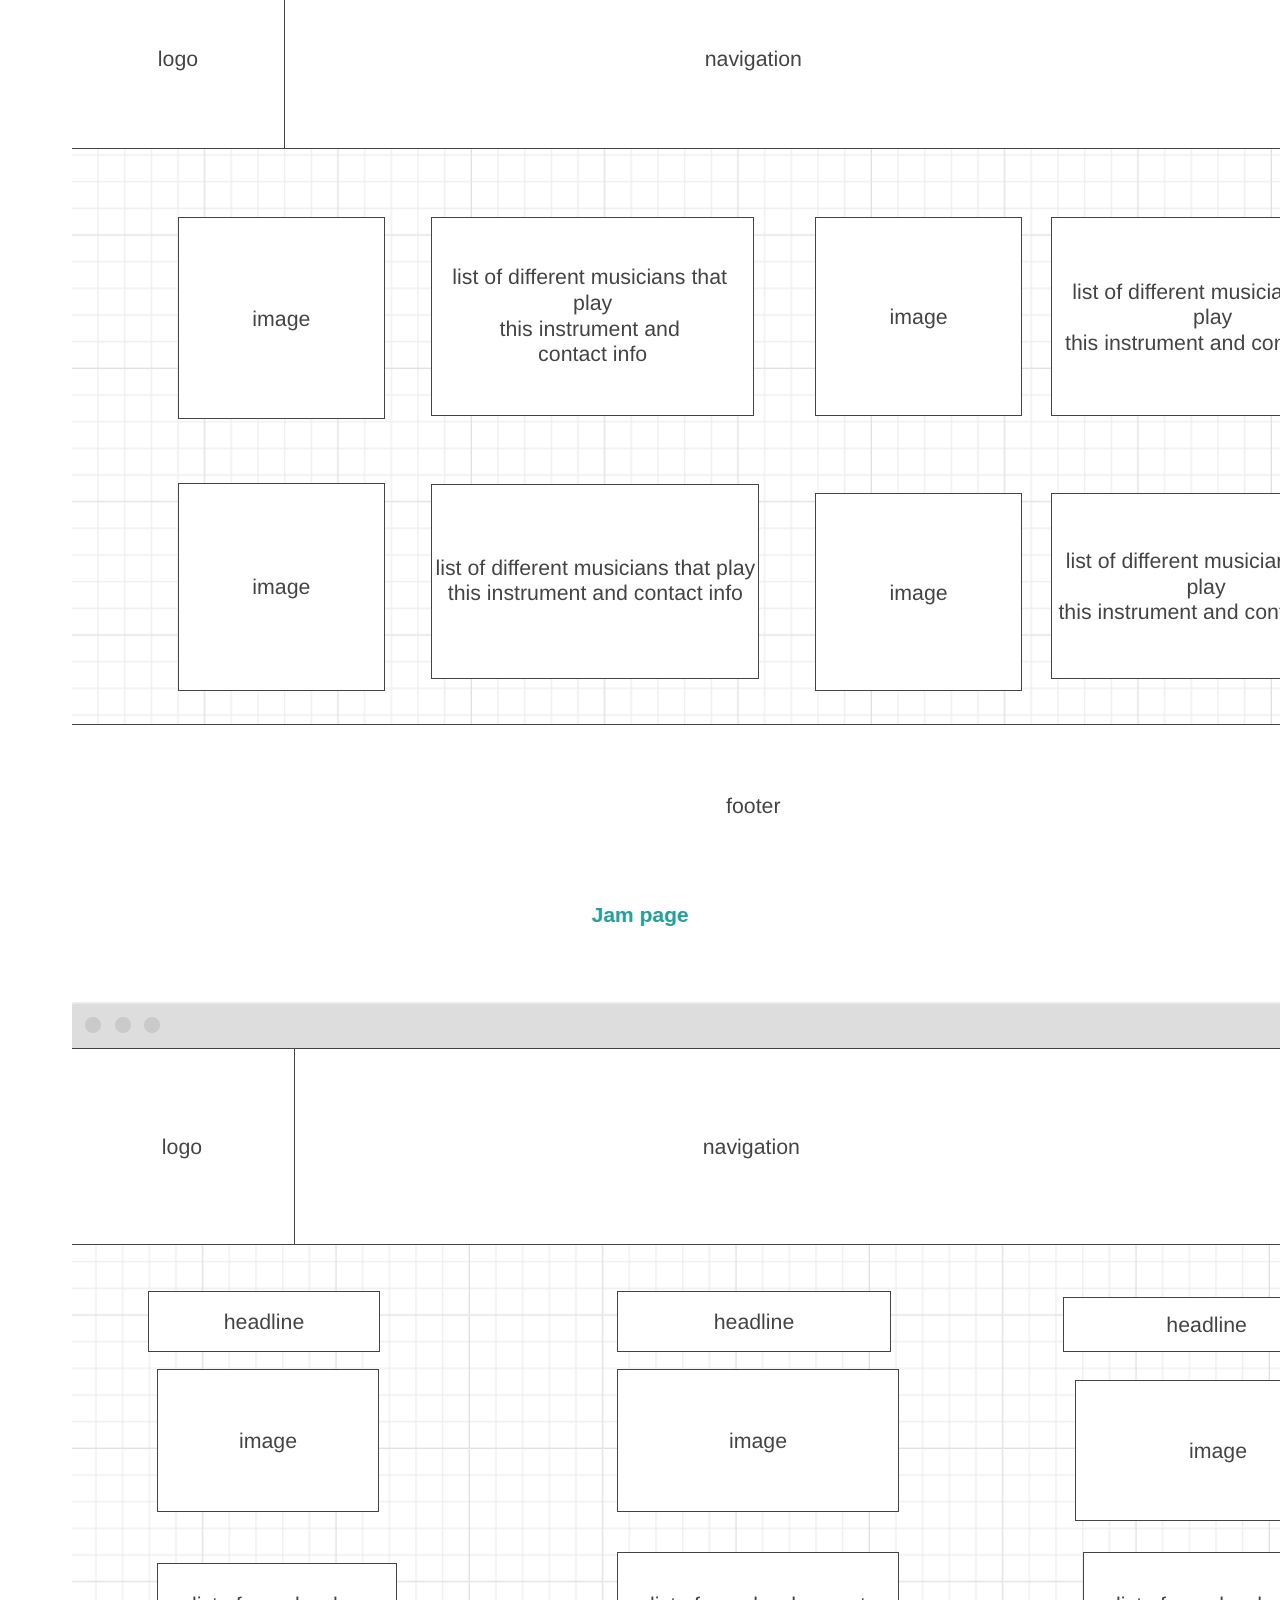
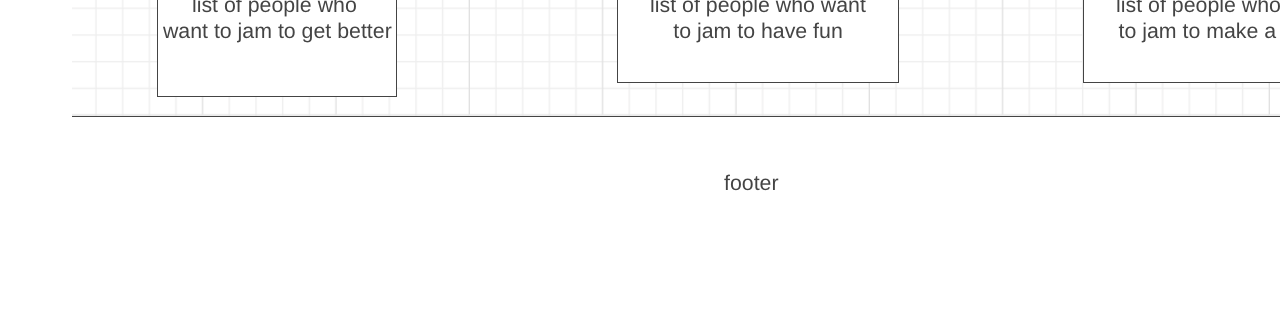
<file: bandmate/site-plan.html>
<!DOCTYPE html>
<html lang="en-us">
    
  <head>
    <meta charset="utf-8">
    <title>Site Plan</title>
    <link type="text/css" rel="stylesheet" href="styles/site-plan.css">
  </head>

  <body>
    <header>
      <h1>Stino Jones Site Plan</h1>
      <h2>Stino Jones</h2>
      <h2>WDD 130</h2>
      <!-- In the header above, add the name or your site, your name and class number. For example if you are in section 3 you would put WDD 130.03 -->
    </header>
    <main>

      <!-- ------------------------Steps 2-3------------------------------ -->
      <hr>
      <h2>Overview</h2>
      <h3>Purpose</h3>
      <p>My purpose will be to give myself more of a profile. I will explain my life and some of my hobbies
        and inspire others to do some of the fun things that I do. I want it to be more of a portfolio
        type of website that talks about me.
      </p>  <!-- change this -->


      <h3>Audience</h3>
      <p>My Friends, Family, People who want to have fun.
        My audience can be those who want more of my style too.
      </p>  <!-- change this -->

      <hr>
      <h2>Branding</h2>
      <h3>Website Logo</h3>
      <!-- Replace this with some sort of logo for your site.  A logo can be as simple as the name of your site in a nice font :) -->
      <img src="images/logo2.png" alt="Logo image">
      <hr>
      <h2>
        Style Guide
      </h2>

      <!-- ------------------------Steps 4-8------------------------------ -->

      <h3>
        Color Palette
      </h3>
      <!--  The colors you choose for a website are one of the most important decisions you will make. Follow the instructions on the activity in iLearn then return and replace the color codes below with the hex color codes (the 6 digit numbers that show at the bottom of each color) for the colors you have chosen below.  You should have at least 2 colors but do not have to fill in all 4 if you do not need them.  -->

      <!-- Copy and paste the URL to your finished palette below Make sure to paste it into both spots -->
      Palette URL: <a href="https://coolors.co/396e94-e7c24f-a43312-381d2a-aabd8c" target="_blank">https://coolors.co/396e94-e7c24f-a43312-381d2a-aabd8c</a>


      <table class="colors">
        <tr><th>Primary</th><th>Secondary</th><th>Accent 1</th><th>Accent 2</th></tr>
        <!-- Replace the numbers in the boxes below with your hex color codes. Then switch to the site-plan.css file and change your colors there as well. -->
        <tr><td class="primary">#24A19C</td><td class="secondary">#FAEEE7</td><td class="accent1">#325288</td><td class="accent2">#D96098</td></tr>
      </table>

      <!-- ------------------------Step 9------------------------------ -->

      <h3>
        Typography
      </h3>
      <!-- Choose a font for your paragraphs (body copy) and headlines. What font(s) have you chosen? Why did you choose what you did?  Make sure to review the list of web safe fonts at W3Schools.org as a starting point.  Think also about which of your colors above you might use for background and font colors. -->

      <h4>
        Heading Font: Sans-Seriff  <!-- change this -->
      </h4>
      <h4>
        Paragraph Font: Quicksand  <!-- change this -->
      </h4>
      <h3>
        Normal paragraph example
      </h3>
      <p>
        Lorem ipsum dolor sit amet, consectetur adipiscing elit, sed do eiusmod tempor incididunt ut labore et dolore magna aliqua. Ut enim ad minim veniam, quis nostrud exercitation ullamco laboris nisi ut aliquip ex ea commodo consequat. Duis aute irure dolor in reprehenderit in voluptate velit esse cillum dolore eu fugiat nulla pariatur. Excepteur sint occaecat cupidatat non proident, sunt in culpa qui officia deserunt mollit anim id est laborum.
      </p>
      <h3>
        Colored paragraph example
      </h3>
      <p class="colored">
        Lorem ipsum dolor sit amet, consectetur adipiscing elit, sed do eiusmod tempor incididunt ut labore et dolore magna aliqua. Ut enim ad minim veniam, quis nostrud exercitation ullamco laboris nisi ut aliquip ex ea commodo consequat. 
      </p>

      <!-- ------------------------Step 10------------------------------ -->

      <h3>
        Navigation
      </h3>
      <!-- Think about how you want your navigation bar to look. In the site-plan.css file change the colors to your colors to get the look you desire. --> 
      <nav>
        <a href="#">Home</a>
        <a href="#">Learn</a>
        <a href="#">Jam</a>
      </nav>
      <hr>
      <h2>
        Site Map
      </h2>
      <div class="sitemap">
        <div class="sm-home">
          Home
        </div>
        <div class="sm-page2">
          [Page2] <!-- change this -->
        </div>
        <div class="sm-page3">
          [Page3]  <!-- change this -->
        </div>

        <div class="top">
          &nbsp;
        </div>
        <div class="left">
          &nbsp;
        </div>
        <div class="right">
          &nbsp;
        </div>

      </div>

      <!-- --------Content Section -------------- -->
      <hr>
      <h2>
        Content
      </h2>
      <h3>Home page</h3>
      <p>
        The Home page will show navigation to the different pages of taking lessons for different instruments
        and finding different musicians to jam with or make a band with. It'll have images of different instruments
        to inspire them to learn more instruments or play with others. 
      </p>
      <p>Images for the Home page</p>
        <img src="images/logo.png" alt="image for homepage">
        <img src="images/drums.png" alt="image for homepage">

      </ul>
      <h3>Learn page</h3>
      <p>
        This page will have a list of different instruments that you can choose from
        and to the side of them will be a list of different teachers that you can contact
        with different informoation that they may have or links to there websites. It could also
        be links to different youtube videos as well to learn.
      </p>
      <p>Images for the Page 2</p>
        <img src="images/guitar2.png" alt="image for page">
        <img src="images/piano.png" alt="image for page">

      </ul>
      <h3>Jam page</h3>
      <p>
        In the Jam page you will be able to find different musicians
        that are near you or who are willing to jam. You will be able
        to contact them and know what kind of instrument they play and how
        long they've been playing it. You will learn their availability
        and their intentions whether that be to just jam, get better at the instrument,
        or even start a band.
      </p>
      <p>Images for the Page 3</p>
        <img src="images/guitarpiano.png" alt="image for page3">
        <img src="images/microphone.png" alt="image for page3">

      </ul>
      <hr>
      <h2>
        Wireframes
      </h2>
      <p>
        Create three wireframes for your site. One for each page and list them here</p>

      <h3>Home</h3>
      <p>         
      </p>
      <img src="images/homewire.png" alt="home page wireframe">

      <h3>Learn page</h3>
      <p>         
      </p>
      <img src="images/learnwireframe.png" alt="page 2 wireframe">

      <h3>Jam page</h3>
      <p>         
      </p>
      <img src="images/jamwire.png" alt="page 3 wireframe">
    </main>
  </body>

</html>
</file>
<file: aboutme/styles/style.css>
h1 {
  color: rgb(46, 43, 43);
}

body {
  background-color: rgb(117, 178, 199);
}

img {
  text-align: center;
  width: 300px;
}
</file>
<file: bandmate/styles/style.css>
@import url("https://fonts.googleapis.com/css?family=IM+Fell+French+Canon+SC|Lato");
@import url("https://fonts.googleapis.com/css2?family=IBM+Plex+Mono:wght@600&family=Quicksand:wght@300&display=swap");

main {
  margin: auto;
}

html {
  width: auto;
}

body {
  background: #faeee7;
  margin: auto;
  max-width: 1600px;
}

nav a {
  text-decoration: none;
  color: black;
  font-size: 50px;
}

footer a {
  text-decoration: none;
  color: black;
  font-size: 30px;
  border: 3px solid black;
  padding: 5px;
}

footer li {
  list-style: none;
  font-size: 40px;
  text-align: center;
}

footer {
  background-color: #24a19c;
  border: 2px solid black;
  height: 160px;
  margin: auto;
  margin-top: 5px;
}

nav {
  display: grid;
  grid-template-columns: 200px 1fr 1fr 1fr;
  grid-template-rows: 1fr 50px;
  width: auto;
  border: 2px solid black;
  background-color: #24a19c;
  justify-content: center;
  text-align: center;
  align-items: center;
  align-content: center;
  justify-items: center;
  max-width: auto;
}

h1.bandmate .logo {
  text-align: center;
}

.active {
  background-color: #d96098;
}

.logo {
  margin-top: 20px;
  width: 150px;
  grid-column: 1/2;
  grid-row: 1/2;
}

h1.bandmate {
  grid-column: 1/2;
  grid-row: 2/3;
}

.home,
.learn,
.jam,
.active {
  margin-top: 50px;
  grid-row: 1/2;
  border: 4px solid black;
  padding: 30px;
}

.grid {
  display: grid;
  grid-template-columns: 300px 300px 400px 400px;
  text-align: center;
  width: auto;
}

.grid2 {
  display: grid;
  grid-template-columns: 1fr 1fr 1fr 1fr;
  grid-template-rows: 1fr 1fr;
  text-align: left;
  width: auto;
  justify-items: center;
}

.grid3 {
  display: grid;
  grid-template-columns: 1fr 1fr 1fr ;
  text-align: center;
  width: auto;
  justify-items: center;
}

.welcome-card {
  grid-column: 1/3;
}

.learn-card {
  grid-column: 3/4;
}

p.welcome {
  width: auto;
  border: 2px solid black;
  height: auto;
  padding: 30px;
  font-size: 20px;
  font-family: Arial, Helvetica, sans-serif;
  margin: 30px;
  margin-top: 30px;
}

h2 {
  font-family: sans-serif;
  font-size: 20px;
  border: 2px solid black;
  margin: 30px;
  padding: 20px;
  background-color: #325288;
  color: #faeee7;
  height: 25px;
  width: auto;
}

h1 {
  font-size: 30px;
}

.welcome-card,
.learn-card,
.jam-card {
  margin-top: 10px;
}

.learn-card,
.jam-card {
  margin-left: 40px;
}
img.card-img {
  width: 250px;
}

img.learn-img {
  width: 250px;
  float: left;
}

.small-paragraph {
  width: 430px;
  font-size: 25px;
  margin-left: -19px;
  margin-top: -15px;

}

.guitar {
  grid-column: 2/3;
}

.piano {
  grid-column: 3/4;
}

.drums {
  grid-column: 2/3;
}

.piano,
.drums,
.microphone,
.guitar {
  margin: 20px;
  border: 2px solid black;
  padding: 25px;
}


fun-card {
grid-column: 2/3;

}

improve-card {
grid-column: 1/2;
}

img.improve-img , .band-img , .fun-img {
  width: 300px;
  border: 2px solid black;
  padding: 30px;
}
</file>
<file: wwr/style.css>
@import url("https://fonts.googleapis.com/css2?family=IBM+Plex+Mono:wght@600&family=Quicksand:wght@300&display=swap");

/* id selectors */
#content {
  max-width: 1600px;
  border: 1px solid black;
  margin: 20px;
  font-size: 22px;
}

#background {
  height: 725px;
  border: 1px solid black;
  background-color: #5584ac;
  grid-column:1/11;
  grid-row:4/9;
}

/* text selectors */
nav a {
  text-align: center;
  padding: 30px;
}
#hero {
  display: grid;
  grid-template-columns: 1fr 3fr 1fr;
  margin-top: -100px;
}

#hero-box {
  grid-column: 1/4;
    grid-row: 1/3;
    z-index: -1;
}
#hero-msg {
  grid-column: 2/3;
  grid-row: 1/2;
  margin-top: 100px;
}
#hero-msg h1,
#hero-msg h4 {
  text-align: center;
}

#hero-msg h4 {
  color: white;
}

#logo_link {
  padding-top: 5px;
  justify-self: center;
  align-self: center;
}

main section {
  text-align: center;
}
main section img {
  box-sizing: border-box;
}
body {
  background-color: #22577e;
  margin: 0;
  padding: 0;
}
header {
  background-color: #95d1cc;
  display: grid;
  grid-template-columns: 150px auto;
}


nav {
  display: flex;
  justify-content: space-around;
}

nav a:hover {
  background-color: #5584ac;
  color: #95d1cc;
}

nav a {
  color: #1e514c;
  text-decoration: none;
  text-align: center;
}


footer {
  background-color: #95d1cc;
  text-decoration: none;
}

footer p {
  font-size: 1.2em;
}

h4 {
  background-color: #95d1cc;
  color: #22577e;
}

footer a {
  color: #1e514c;
  text-decoration: none;
  text-align: center;
  margin-top: 200px;
}

footer p a:hover {
  text-decoration: underline;
}

footer a:hover {
  background-color: #faffaf;
  padding: 25px 50px;
}
footer .social img {
  padding-top: 15px;
}
/* class selectors */
.book,
.join {
  text-decoration: none;
  color: #dfe497;
  font-size: 18px;
  border-radius: 5px;
  margin-top: 50px;
  padding: 15px 30px;
  background-color: #22577e;
}

.book:hover,
.join:hover {
  background-color: #dfe497;
  color: #22577e;
}

.rivers-card,
.camping-card,
rapids-card {
  margin: 200px 0;
}

.msg {
  background-color: #95d1cc;
  padding: 35px;
  grid-column:6/10;
  grid-row:6/7;
}

.button-box {
  text-align: center;
}

.icon {
  width: 80px;
  padding-top: 10px;
}

.home-title {
  background-color: #5584ac;
  color: #95d1cc;
  font-family: Quicksand, sans-serif;
  font-size: 2em;
  margin-top: 10px;
}

.msg h2 {
  background-color: #22577e;
  font-family: "Quicksand", sans-serif;
  color: #95d1cc;
}

.msg p {
  font-size: 0.8em;
  padding-bottom: 15px;
}

.card-img {
  border: solid black 10px;
}

.logo {
  width: 100px;
}

.card-img, .mountains {
  width: 100%;
}


.rivers-card {
  grid-column:2/4;
  grid-row:2/3;
}

.camping-card {
  grid-column:5/7;
  grid-row:2/3;
}

.rapids-card {
  grid-column:8/10;
  grid-row:2/3;
}

.mountains {
  grid-column:2/7;
  grid-row:5/8;
}
</file>
<file: style.css>
h1 {


    color: lightblue;
    border: 4px solid black;
    width: 50px;
    height: 50px;
    padding: 50px;
    background-color: navy;
}


.grid {
display: grid;
grid-template-columns: auto auto;
grid-template-rows:150px 150px;
justify-content: center;
justify-items: center;

}
</file>
<file: positionstyles.css>
/* CSS - Name: "positionstyles.css" */
/* Activity 1 styles */
.content1 {
    /* This is the parent of the activity 1 boxes. */
    display: grid;
    grid-template-columns: 1fr 1fr;
    justify-items: center;
    gap: 20px;
  }
  .red1 { 
    width: 100%; 
    height: 100px; 
    background-color: red; 
    grid-column: span 2;
  } 
  .green1 {
    width: 200px; 
    height: 200px; 
    background-color: green; 
  
    
  
  } 
  .yellow1 {
    width: 200px; 
    height: 200px; 
    background-color: gold; 
  
  } 
  .blue1 {
    width: 100%; 
    height: 100px; 
    background-color: blue;
    grid-column: 1/3;
  
  } 
  /* Activity 2 styles */ 
  
  .red2 {
    width: 100px; 
    height: 100px; 
    background-color: red; 
  } 
  .green2 { 
    width: 100px; 
    height: 100px; 
    background-color: green; 
    margin-top: -50px;
    margin-left: 50px;
  } 
  .yellow2 {
    width: 100px; 
    height: 100px; 
    background-color: gold; 
    margin-top: -50px;
    margin-left: 100px;
  } 
  .blue2 {
    width: 100px; 
    height: 100px; 
    background-color: blue; 
    margin-top: -50px;
    margin-left: 150px;
  } 
  /* Activity 3 styles */ 
  .content3 {
    /* This is the parent of the activity 3 boxes. */
    display: grid;
    grid-template-columns: 1fr 1fr;
    grid-column-gap:50px ;
  }
  .red3 {
    width: 100%; 
    height: 100px; 
    background-color: red; 
    grid-column:1/3;
  } 
  .green3 {
    width: 100%; 
    height: 100px; 
    background-color: green;
  } 
  .yellow3 {
    width: 100%; 
    height: 100px; 
    background-color: gold; 
  } 
  .blue3 {
    width: 100%;
    height: 100px; 
    background-color: blue; 
    grid-column: span 2;
  } 
  /* Activity 4 styles */ 
  .content4 {
    /* This is the parent of the activity 4 boxes. */
    display: grid;
    grid-template-columns: 1fr 1fr;
    height: 400px;
  }
  .red4 {
    width: 100%; 
    height: 100%; 
    background-color: red; 
    grid-row: 1/4;
  } 
  .green4 {
    width: 100%; 
    height: 100%; 
    background-color: green; 
  } 
  .yellow4 {
    width: 100%; 
    height: 100%; 
    background-color: gold; 
  } 
  .blue4 {
    width: 100%; 
    height: 100%; 
    background-color: blue; 
  } 
  /* Activity 5 styles */ 
  .content5 {
    /* This is the parent of the activity 5 boxes. */
    height: 400px;
  }
  .red5 { 
    width: 100%; 
    height: 100px; 
    background-color: red; 
  } 
  .green5 { 
    width: 150px; 
    height: 150px; 
    background-color: green; 
    float: left;
  
  } 
  .yellow5 {
    width: 100%; 
    height: 200px; 
    background-color: gold; 
    
  
  } 
  .blue5 {
    width: 100%; 
    height: 100px; 
    background-color: blue; 
  } 
  /* Activity 6 styles */ 
  .content6 {
    /* This is the parent of the activity 6 boxes. */
    display: grid;
    grid-template-columns: 50px 50px 50px 50px 50px 50px;
    grid-template-rows: 50px 50px 50px 50px 50px 50px;
  }
  .red6 {
    width: 100%; 
    height: 100%; 
    background-color: red; 
    grid-column: 1/5;
    grid-row: 1/3;
    z-index: -2;
  } 
  .green6 {
    width: 100%; 
    height: 100%; 
    background-color: green; 
    grid-column: 1/3;
    grid-row: 5/7;
  } 
  .yellow6 {
    width: 100%; 
    height: 100%; 
    background-color: gold; 
    grid-row: 3/7;
    grid-column: 5/7;
  } 
  .blue6 {
    width: 100%; 
    height: 100%; 
    background-color: blue; 
    grid-row: 2/6;
    grid-column: 2/6;
    z-index: -1;
  } 
  
  
  /* Do not make any changes below here */
  .activity {
    width: 70%; 
    margin: 20px auto; 
    font-family: Arial, sans-serif; 
    border: 1px solid black; 
    padding: 10px; 
    clear:both; 
    overflow: auto;
  } 
  
  .hint {
    border: 1px solid grey;
    background: #e0e0e0;
    padding: .5em;
    position: relative;
    margin: 1em 0;
  }
  .hint h3 {
    margin: 0;
  }
  .hint:hover {
    background: #d0d0d0;
  }
  .hint > div {
    display: none;
  }
  
  .hint input[type=checkbox] {
    position: absolute;
    width: 100%;
    height: 100%;
    opacity: 0;
    z-index: 1;
    cursor: pointer;
  }
  
  .hint input[type=checkbox]:checked ~ div {
    display: block;
  }
  
  .hint i {
    position: absolute;
    transform: translate(-6px, 0);
    margin-top: 16px;
    right: 10px;
    top: -3px;
  }
  .hint i:before, .hint i:after {
    content: "";
    position: absolute;
    background-color: black;
    width: 3px;
    height: 9px;
  }
  .hint i:before {
    transform: translate(2px, 0) rotate(45deg);
  }
  .hint i:after {
    transform: translate(-2px, 0) rotate(-45deg);
  }
  
  .hint input[type=checkbox]:checked ~ i:before {
    transform: translate(-2px, 0) rotate(45deg);
  }
  .hint input[type=checkbox]:checked ~ i:after {
    transform: translate(2px, 0) rotate(-45deg);
  }
  .hint a {
    position: relative;
    z-index: 1;
  }
</file>
<file: bandmate/styles/site-plan.css>
/* if you are using any Google fonts change the font names below to your fonts. 
Any spaces in your font name should be replaced with a +. 
Fonts are separated by a | */
@import url('https://fonts.googleapis.com/css?family=IM+Fell+French+Canon+SC|Lato');

@import url('https://fonts.googleapis.com/css2?family=IBM+Plex+Mono:wght@600&family=Quicksand:wght@300&display=swap');

:root {
  /* change the values below to your colors from your palette */
  --primary-color: #24A19C   ;
  --secondary-color: #FAEEE7 ;
  --accent1-color: #325288 ;
  --accent2-color: #D96098 ;

  /* change the values below to your chosen font(s) */
  --heading-font: sans-serif, arial, serif ;
  --paragraph-font: "Quicksand", Helvetica, sans-serif;

  /* these colors below should be chosen from among your palette colors above */
  --headline-color-on-white: #24A19C;  /* headlines on a white background */ 
  --headline-color-on-color: #FAEEE7; /* headlines on a colored background */ 
  --paragraph-color-on-white: #396E94; /* paragraph text on a white background */ 
  --paragraph-color-on-color: white; /* paragraph text on a colored background */ 
  --paragraph-background-color: #325288  ;
  --nav-link-color: #24A19C;
  --nav-background-color: #325288;
  --nav-hover-link-color: #D96098;
  --nav-hover-background-color: #FAEEE7;
}


/*  Look around below...but DON'T CHANGE ANYTHING! */

body {
  max-width: 1200px;
  margin: 0 auto;
  padding: 4em;
  font-size: 18px;
  text-align: center;
}
img {
  display: block;
  margin: 0 auto;
}
h1, h2, h3, h4, h5, h6 {
  font-family: var(--heading-font);
  color: var(--headline-color-on-white);
}
h2 {
  text-align: center;
}
hr {
  height: 3px;
  margin: 35px 0;
  background: var(--accent1-color);
}
header {
  padding: 1em;
  text-align: center;
  color: var(--paragraph-color-on-color);
  background-color: var(--paragraph-background-color);
}
header > h1, header > h2 {
  color: var(--headline-color-on-color);
}

p {
  font-family: var(--paragraph-font);
  color: var(--paragraph-color);
  padding: 1em;
}
.colors {
  width: 100%;
  min-width: 350px;
  margin: 30px auto;
  text-align: center;
}
.colors th {
  background-color: #999;
}
.colors td{
  width: 25%;
  height: 3em;
}

.primary {
  background-color: var(--primary-color);
}
.secondary {
  background-color: var(--secondary-color);
}
.accent1 {
  background-color: var(--accent1-color);
}
.accent2{
  background-color: var(--accent2-color);
}

p.colored {
  background-color: var(--paragraph-background-color);
  color: var(--paragraph-color-on-color);
}

nav {
  background-color: var(--nav-background-color);
  line-height: 3em;
  text-align: center;
  font-size: 1.2em;
}
nav  {
  list-style-type: none;
  display: flex;

}
nav a {
  padding:1em;
  min-width: 120px;
  text-decoration: none;
  padding: 10px;

}
nav a:link, nav a:visited {
  color: var(--nav-link-color);
}
nav a:hover {
  color: var(--nav-hover-link-color);
  background-color: var(--nav-hover-background-color);
}

.sitemap {
  display: grid;
  justify-content: center;

  grid-template-columns: repeat(6, 15%);
  grid-template-rows: 3em 1.5em 1.5em 3em;
  grid-template-areas: ". . home home . ."
    ". . . top . ."
    ". left left right right ."
    "page2 page2 . . page3 page3";
}
.sitemap > div {

  text-align: center;

}
.sm-home {
  grid-area: home;
  background-color: #ccc;
  line-height: 3em;
}
.sm-page2 {
  grid-area: page2;
  background-color: #ccc;
  line-height: 3em;
}
.sm-page3 {
  grid-area: page3;
  background-color: #ccc;
  line-height: 3em;
}

.top {
  grid-area: top;
  border-left: 1px solid;
}

.left {
  grid-area: left;
  border-top: 1px solid;
  border-left: 1px solid;
}

.right {
  grid-area: right;
  border-top: 1px solid;
  border-right: 1px solid;
}
</file>
